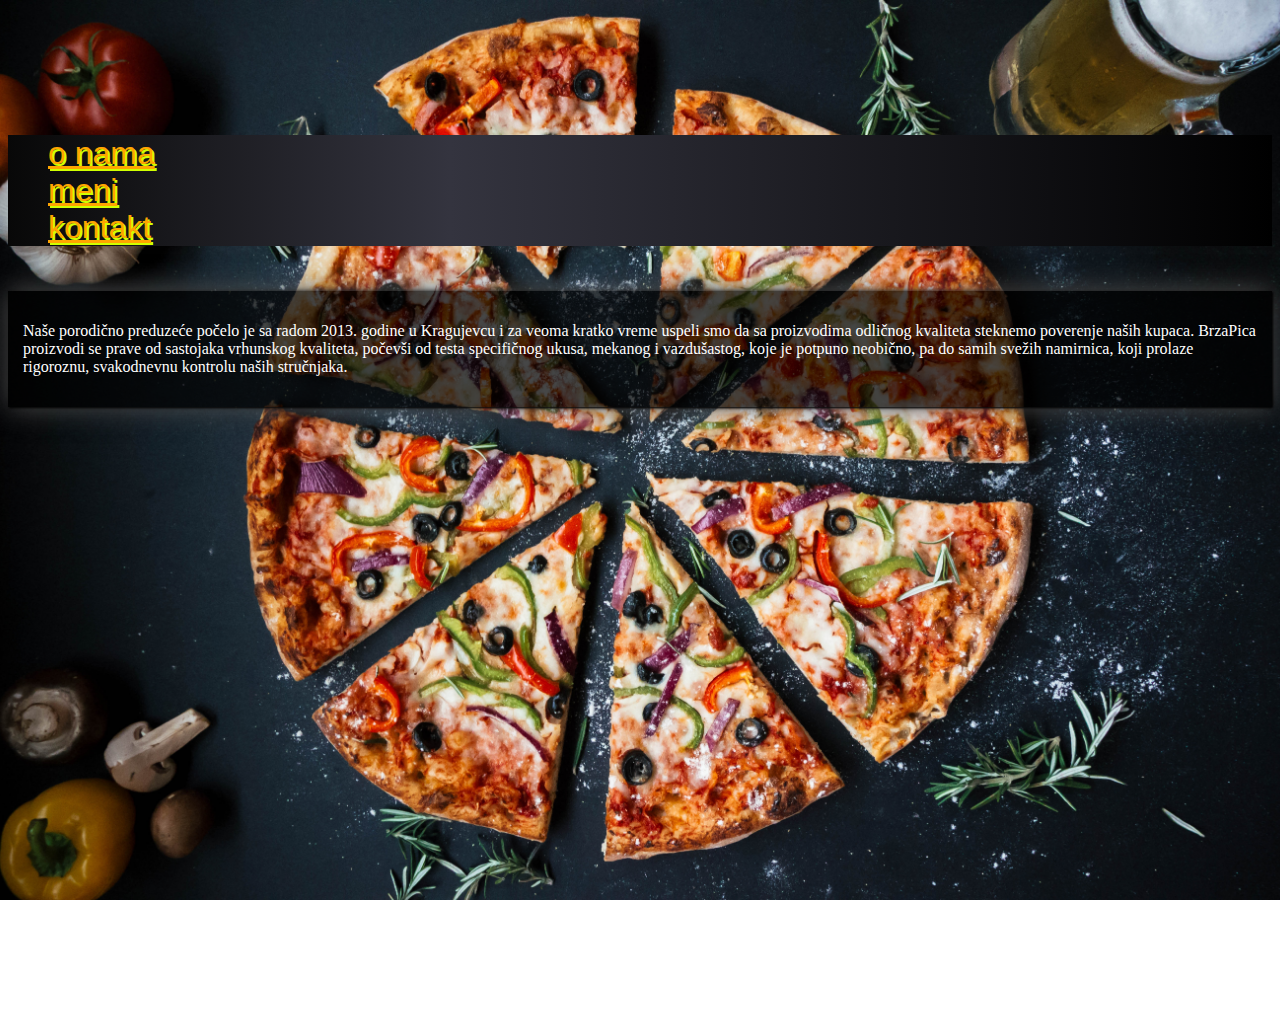
<file: domaci/hw-2/index.html>
<!doctype html>
<html lang="en">
  <head>
    <!-- Required meta tags -->
    <meta charset="utf-8">
    <meta name="viewport" content="width=device-width, initial-scale=1, shrink-to-fit=no">
    <title>BrzaPica</title>
    <!-- Bootstrap CSS -->
    <link rel="stylesheet" href="https://cdn.jsdelivr.net/npm/bootstrap@4.5.3/dist/css/bootstrap.min.css" integrity="sha384-TX8t27EcRE3e/ihU7zmQxVncDAy5uIKz4rEkgIXeMed4M0jlfIDPvg6uqKI2xXr2" crossorigin="anonymous">
    <link rel="stylesheet" href="style.css"  > 

  </head>
  <body>

    <ul  class="navbar fixed-top navbar-light bg-light">
      <li class="nav-item">
        <a class="nav-link" href="./index.html">o nama</a>
      </li>
      <li class="nav-item">
        <a class="nav-link" href="./meni.html">meni</a>
      </li>
      <li class="nav-item">
        <a class="nav-link" href="./kontakt.html">kontakt</a>
      </li>
    </ul>
    <!-- Optional JavaScript; choose one of the two! -->

    <!-- Option 1: jQuery and Bootstrap Bundle (includes Popper) -->
    <script src="https://code.jquery.com/jquery-3.5.1.slim.min.js" integrity="sha384-DfXdz2htPH0lsSSs5nCTpuj/zy4C+OGpamoFVy38MVBnE+IbbVYUew+OrCXaRkfj" crossorigin="anonymous"></script>
    <script src="https://cdn.jsdelivr.net/npm/bootstrap@4.5.3/dist/js/bootstrap.bundle.min.js" integrity="sha384-ho+j7jyWK8fNQe+A12Hb8AhRq26LrZ/JpcUGGOn+Y7RsweNrtN/tE3MoK7ZeZDyx" crossorigin="anonymous"></script>

    <!-- Option 2: jQuery, Popper.js, and Bootstrap JS
    <script src="https://code.jquery.com/jquery-3.5.1.slim.min.js" integrity="sha384-DfXdz2htPH0lsSSs5nCTpuj/zy4C+OGpamoFVy38MVBnE+IbbVYUew+OrCXaRkfj" crossorigin="anonymous"></script>
    <script src="https://cdn.jsdelivr.net/npm/popper.js@1.16.1/dist/umd/popper.min.js" integrity="sha384-9/reFTGAW83EW2RDu2S0VKaIzap3H66lZH81PoYlFhbGU+6BZp6G7niu735Sk7lN" crossorigin="anonymous"></script>
    <script src="https://cdn.jsdelivr.net/npm/bootstrap@4.5.3/dist/js/bootstrap.min.js" integrity="sha384-w1Q4orYjBQndcko6MimVbzY0tgp4pWB4lZ7lr30WKz0vr/aWKhXdBNmNb5D92v7s" crossorigin="anonymous"></script>
    -->

    <div class="container" > <p> Naše porodično preduzeće počelo je sa radom 2013. godine u Kragujevcu i za veoma kratko vreme uspeli smo da sa proizvodima odličnog kvaliteta steknemo poverenje naših kupaca.
      BrzaPica proizvodi se prave od sastojaka vrhunskog kvaliteta, počevši od testa specifičnog ukusa, mekanog i vazdušastog, koje je potpuno neobično, pa do samih svežih namirnica, koji prolaze rigoroznu, svakodnevnu kontrolu naših stručnjaka. </p> </div> 
  </body>
</html>
</file>
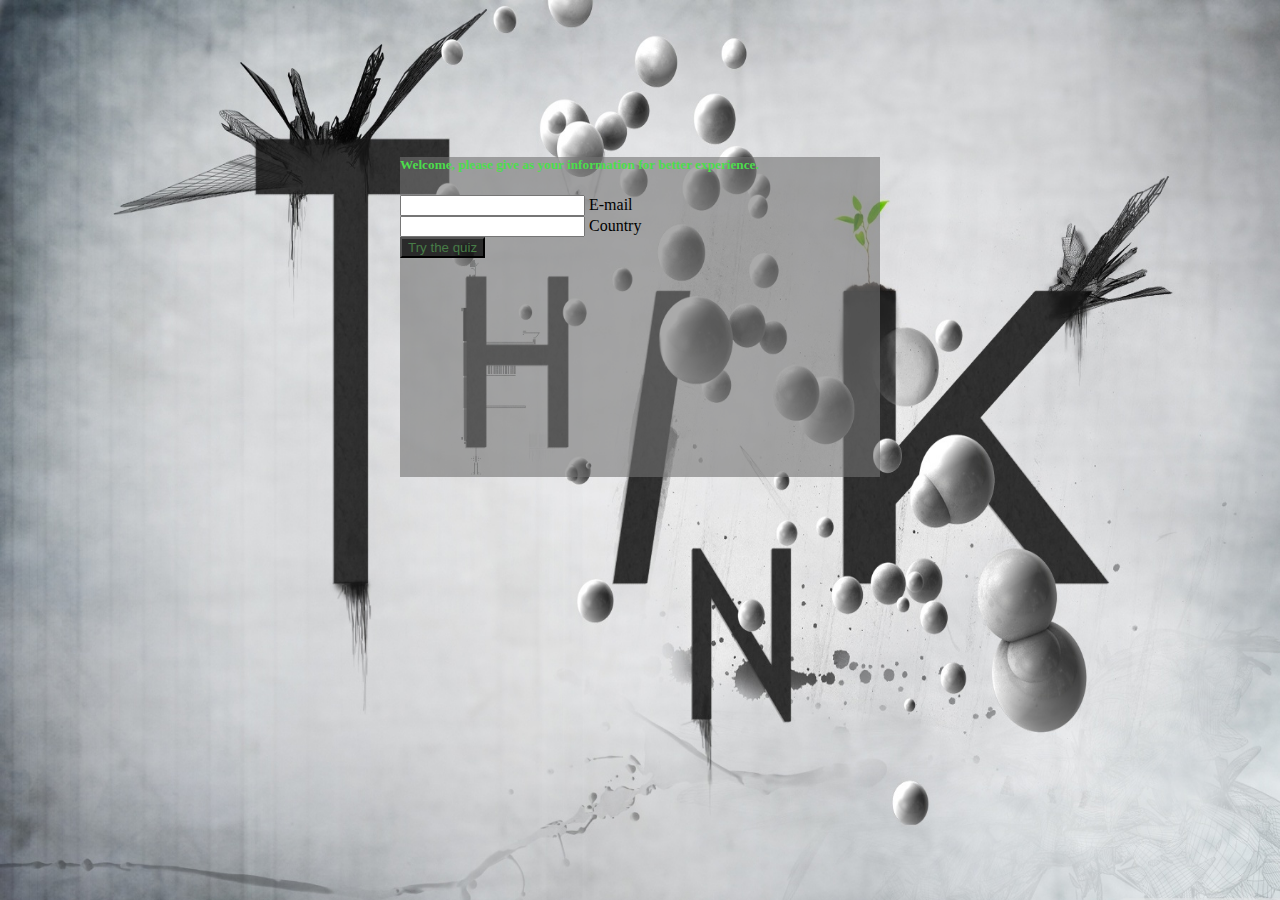
<file: domaci/hw-3/index.html>
<!DOCTYPE html>

<link
  href="https://cdn.jsdelivr.net/npm/bootstrap@5.0.0-beta1/dist/css/bootstrap.min.css"
  rel="stylesheet"
  integrity="sha384-giJF6kkoqNQ00vy+HMDP7azOuL0xtbfIcaT9wjKHr8RbDVddVHyTfAAsrekwKmP1"
  crossorigin="anonymous"
/>
<link href="index.css" rel="stylesheet" />
<html>
  <body>
    <div class="form-design">
      <div class="card">
        <h5 class="card-header info-color white-text text-center py-4">
          <strong style="color: rgb(76, 221, 76)"
            >Welcome, please give as your information for better
            experience.</strong
          >
        </h5>

        <div class="card-body px-lg-5 pt-3">
          <form
            class="text-center"
            style="color: #000000"
            action="./main/main.html"
          >
            <div class="md-form">
              <input
                type="email"
                id="materialLoginFormEmail"
                class="form-control"
              />
              <label for="materialLoginFormEmail">E-mail</label>
            </div>

            <div class="md-form">
              <input type="text" class="form-control" />
              <label for="materialLoginFormPassword">Country</label>
            </div>

            <div class="d-flex justify-content-around"></div>

            <button
              class="btn btn-outline-info btn-rounded btn-block my-4 waves-effect z-depth-0"
              type="submit"
            >
              Try the quiz
            </button>
          </form>
        </div>
      </div>
    </div>
  </body>
</html>
</file>
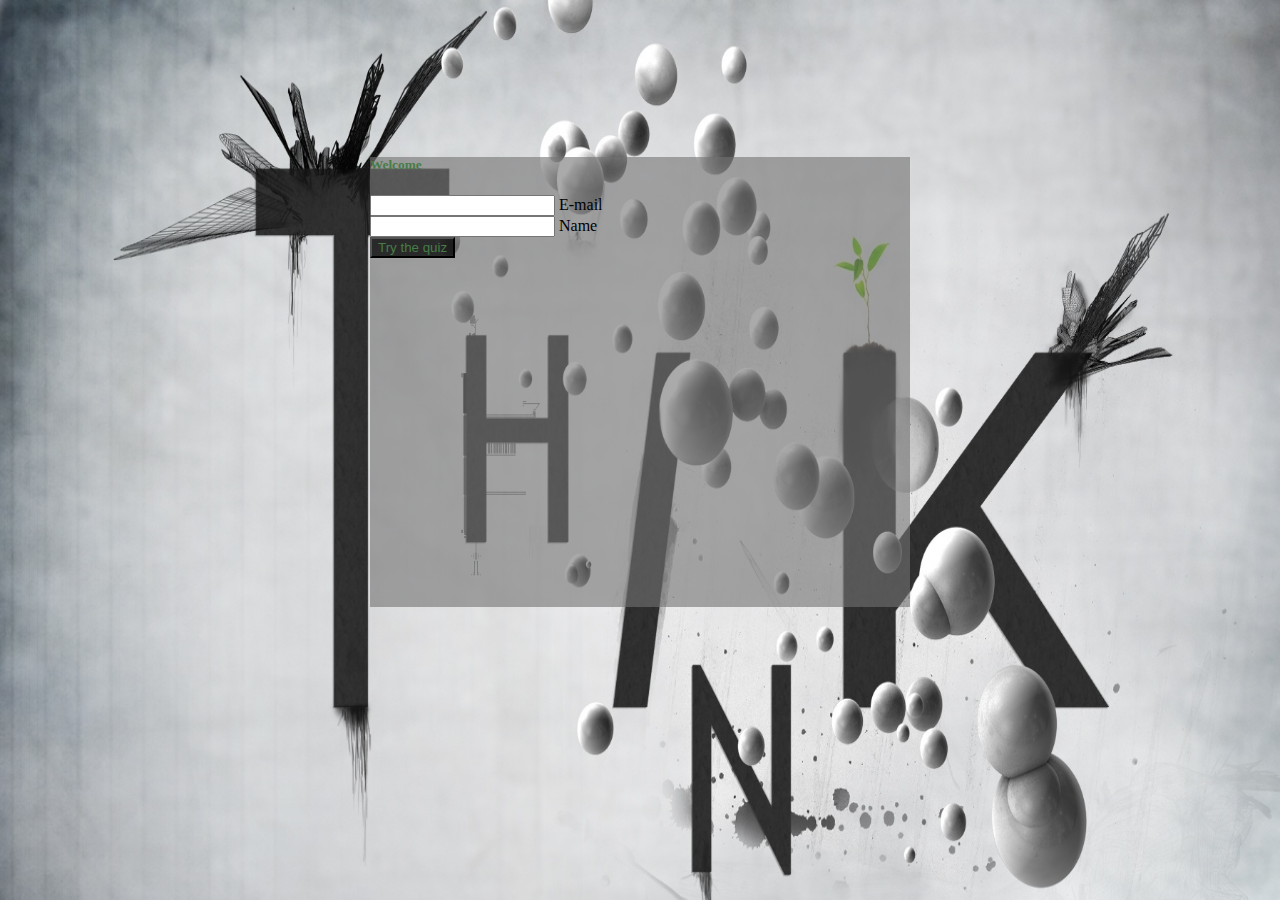
<file: domaci/hw-3/players_data/index.html>
<!DOCTYPE html>

<link
  href="https://cdn.jsdelivr.net/npm/bootstrap@5.0.0-beta1/dist/css/bootstrap.min.css"
  rel="stylesheet"
  integrity="sha384-giJF6kkoqNQ00vy+HMDP7azOuL0xtbfIcaT9wjKHr8RbDVddVHyTfAAsrekwKmP1"
  crossorigin="anonymous"
/>
<link href="index.css" rel="stylesheet" />
<html>
  <body>
    <div class="form-design">
      <!-- Material form login -->
      <div class="card">
        <h5 class="card-header info-color white-text text-center py-4">
          <strong style="color: rgb(71, 124, 71)">Welcome</strong>
        </h5>

        <!--Card content-->
        <div class="card-body px-lg-5 pt-3">
          <!-- Form -->
          <form class="text-center" style="color: #000000" action="#!">
            <!-- Email -->
            <div class="md-form">
              <input
                type="email"
                id="materialLoginFormEmail"
                class="form-control"
              />
              <label for="materialLoginFormEmail">E-mail</label>
            </div>

            <!-- Password -->
            <div class="md-form">
              <input
                type="text"
                id="materialLoginFormPassword"
                class="form-control"
              />
              <label for="materialLoginFormPassword">Name</label>
            </div>

            <div class="d-flex justify-content-around"></div>

            <!-- Sign in button -->
            <button
              class="btn btn-outline-info btn-rounded btn-block my-4 waves-effect z-depth-0"
              type="submit"
            >
              Try the quiz
            </button>
          </form>
          <!-- Form -->
        </div>
      </div>
      <!-- Material form login -->
    </div>
  </body>
</html>
</file>
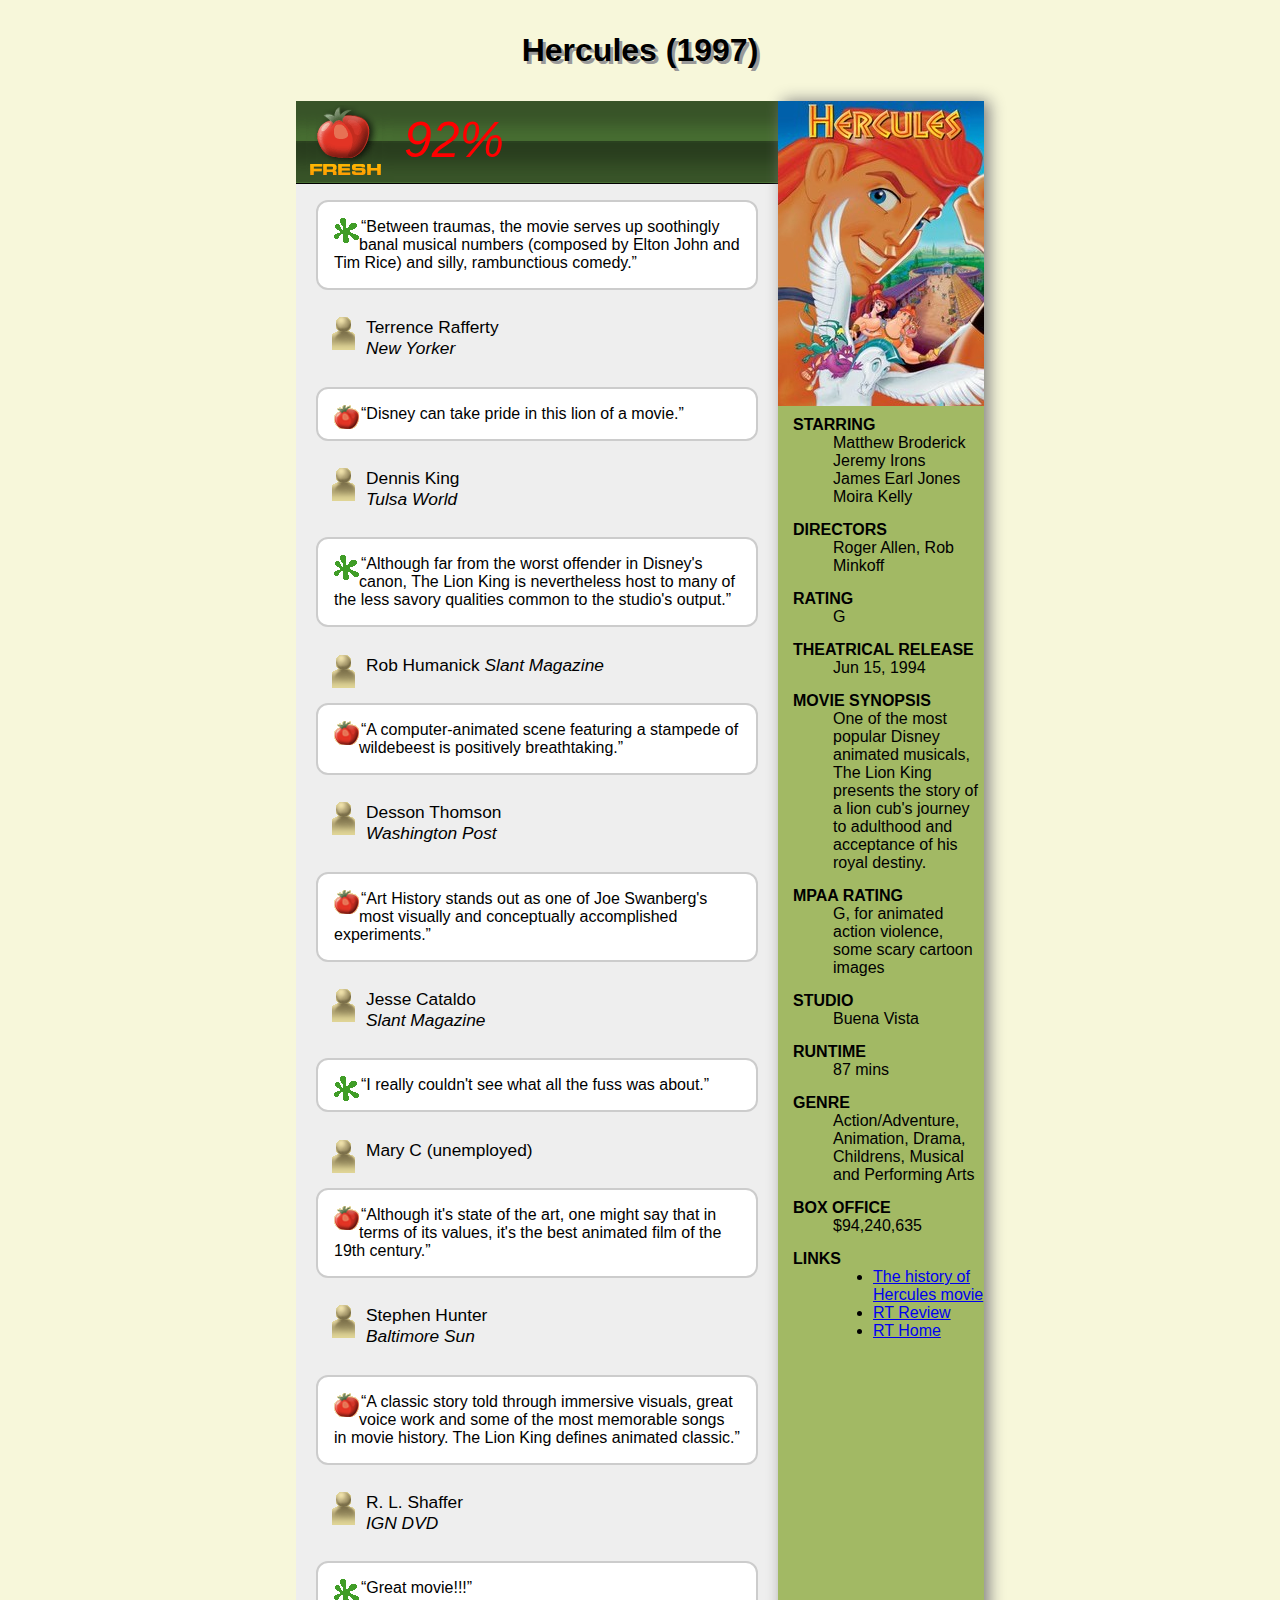
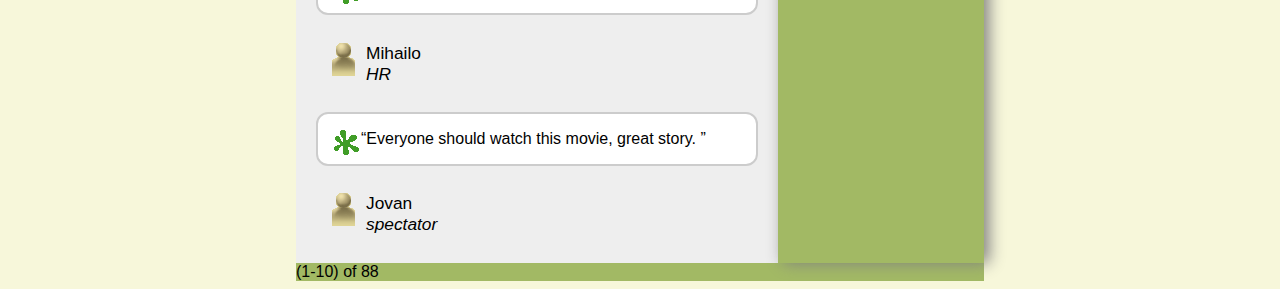
<file: domaci1/movie_index.html>
<!DOCTYPE html>
<html>
  
<!--
	Domaci 1 (PIA 2020)
	-->
<head>
  <title>PIA HW - Movie review</title>
  <meta name="Mihailo Maksimovic" content="movie-RT" />
  <meta charset="utf-8" />
  <meta name="description" content="HTML/CSS homework assignment." />
  <meta name="keywords" content="pia, web programming, html, css" />
  <link rel="stylesheet" href="movie.css">

</head>

<header> 
  <p>Hercules (1997) </p>
</header>

<body>
<div class="container">
  <div class="levaStrana">
  <!-- <h1>The Lion King (1994)</h1> -->
<div class="procenat">
  <img src="images/freshbig.png" alt="Rotten" />
  <span class="procenatBroj">92%</span>
</div>
  <p class="quotebubble">
    <img  src="images/rotten.gif" alt="Rotten" />
    <q>Between traumas, the movie serves up soothingly banal musical numbers
      (composed by Elton John and Tim Rice) and silly, rambunctious comedy.</q>
  </p>
  <p class="people">
    <img class="imgPeople" src="images/critic.gif" alt="Critic" />
    Terrence Rafferty <br />
    <span class="publication">New Yorker</span>
  </p>

  <p class="quotebubble">
    <img src="images/fresh.gif" alt="Fresh" />
    <q>Disney can take pride in this lion of a movie.</q>
  </p>
  <p class="people">
    <img class="imgPeople" src="images/critic.gif" alt="Critic" />
    Dennis King <br />
    <span class="publication">Tulsa World</span>
  </p>

  <p class="quotebubble">
    <img src="images/rotten.gif" alt="Rotten" />
    <q>Although far from the worst offender in Disney's canon, The Lion King
      is nevertheless host to many of the less savory qualities common to the
      studio's output.</q>
  </p>
  <p class="people">
    <img class="imgPeople" src="images/critic.gif" alt="Critic" />
    Rob Humanick
    <span class="publication">Slant Magazine</span>
  </p>

  <p class="quotebubble">
    <img src="images/fresh.gif" alt="Fresh" />
    <q>A computer-animated scene featuring a stampede of wildebeest is
      positively breathtaking.</q>
  </p>
  <p class="people">
    <img class="imgPeople" src="images/critic.gif" alt="Critic" />
    Desson Thomson <br />
    <span class="publication">Washington Post</span>
  </p>

  <p class="quotebubble">
    <img src="images/fresh.gif" alt="Fresh" />
    <q>Art History stands out as one of Joe Swanberg's most visually and
      conceptually accomplished experiments.</q>
  </p>
  <p class="people">
    <img class="imgPeople" src="images/critic.gif" alt="Critic" />
    Jesse Cataldo <br />
    <span class="publication">Slant Magazine</span>
  </p>

  <p class="quotebubble">
    <img src="images/rotten.gif" alt="Rotten" />
    <q>I really couldn't see what all the fuss was about.</q>
  </p>
  <p class="people">
    <img class="imgPeople" src="images/critic.gif" alt="Critic" />
    Mary C (unemployed)<br />
  </p>

  <p class="quotebubble">
    <img src="images/fresh.gif" alt="Fresh" />
    <q>Although it's state of the art, one might say that in terms of its
      values, it's the best animated film of the 19th century.</q>
  </p>
  <p class="people">
    <img class="imgPeople" src="images/critic.gif" alt="Critic" />
    Stephen Hunter <br />
    <span class="publication">Baltimore Sun</span>
  </p>

  <p class="quotebubble">
    <img src="images/fresh.gif" alt="Fresh" />
    <q>A classic story told through immersive visuals, great voice work and
      some of the most memorable songs in movie history. The Lion King defines
      animated classic.</q>
  </p>

  <p class="people">
    <img class="imgPeople" src="images/critic.gif" alt="Critic" />
    R. L. Shaffer <br />
    <span class="publication">IGN DVD</span>
  </p>

  <p class="quotebubble">
    <img src="images/rotten.gif" alt="Rotten" />
    <q>Great movie!!!</q>
  </p>
  <p class="people">
    <img class="imgPeople" src="images/critic.gif" alt="Critic" />
    Mihailo <br />
    <span class="publication">HR</span>
  </p>

  <p class="quotebubble">
    <img src="images/rotten.gif" alt="Rotten" />
    <q>Everyone should watch this movie, great story. </q>
  </p>
  <p class="people">
    <img class="imgPeople" src="images/critic.gif" alt="Critic" />
    Jovan <br />
    <span class="publication">spectator</span>
  </p>

  <!-- sekcija sa informacijama: desna kolona. -->
  <!-- <img src="images/cover.png" alt="general overview" /> -->
</div>
<div class="desnaStrana">
  <img style="margin-bottom: 10px;" src="images/hercules.jpg" >
  <div  style="padding: 0.5em;"></div>
  <dl style="margin-left: 15px ;  font-size: 12pt; font-family: Arial, Helvetica, sans-serif;">
    <dt>STARRING</dt>
    <dd>
      Matthew Broderick <br />
      Jeremy Irons <br />
      James Earl Jones <br />
      Moira Kelly
    </dd>

    <dt>DIRECTORS</dt>
    <dd>Roger Allen, Rob Minkoff</dd>

    <dt>RATING</dt>
    <dd>G</dd>

    <dt>THEATRICAL RELEASE</dt>
    <dd>Jun 15, 1994</dd>

    <dt>MOVIE SYNOPSIS</dt>
    <dd>
      One of the most popular Disney animated musicals, The Lion King presents
      the story of a lion cub's journey to adulthood and acceptance of his
      royal destiny.
    </dd>

    <dt>MPAA RATING</dt>
    <dd>G, for animated action violence, some scary cartoon images</dd>

    <dt>STUDIO</dt>
    <dd>Buena Vista</dd>

    <dt>RUNTIME</dt>
    <dd>87 mins</dd>

    <dt>GENRE</dt>
    <dd>
      Action/Adventure, Animation, Drama, Childrens, Musical and Performing
      Arts
    </dd>

    <dt>BOX OFFICE</dt>
    <dd>$94,240,635</dd>

    <dt>LINKS</dt>
    <dd>
      <ul>
        <li>
          <a href="https://en.wikipedia.org/wiki/Hercules_(1997_film)">The history of Hercules movie</a>
        </li>
        <li>
          <a href="https://www.rottentomatoes.com/m/hercules">RT Review</a>
        </li>
        <li><a href="http://www.rottentomatoes.com/">RT Home</a></li>
      </ul>
    </dd>
  </dl>
</div>
</div>
</div>


  <!-- <div id="w3c">
    <a href="images/validate-html.php"><img src="images/w3c-html.png" alt="Valid HTML5" /></a><br />
    <a href="images/validate-css.php"><img src="images/w3c-css.png" alt="Valid CSS" /></a>
  </div> -->
</body>
<footer>(1-10) of 88</footer>
</html>
</file>
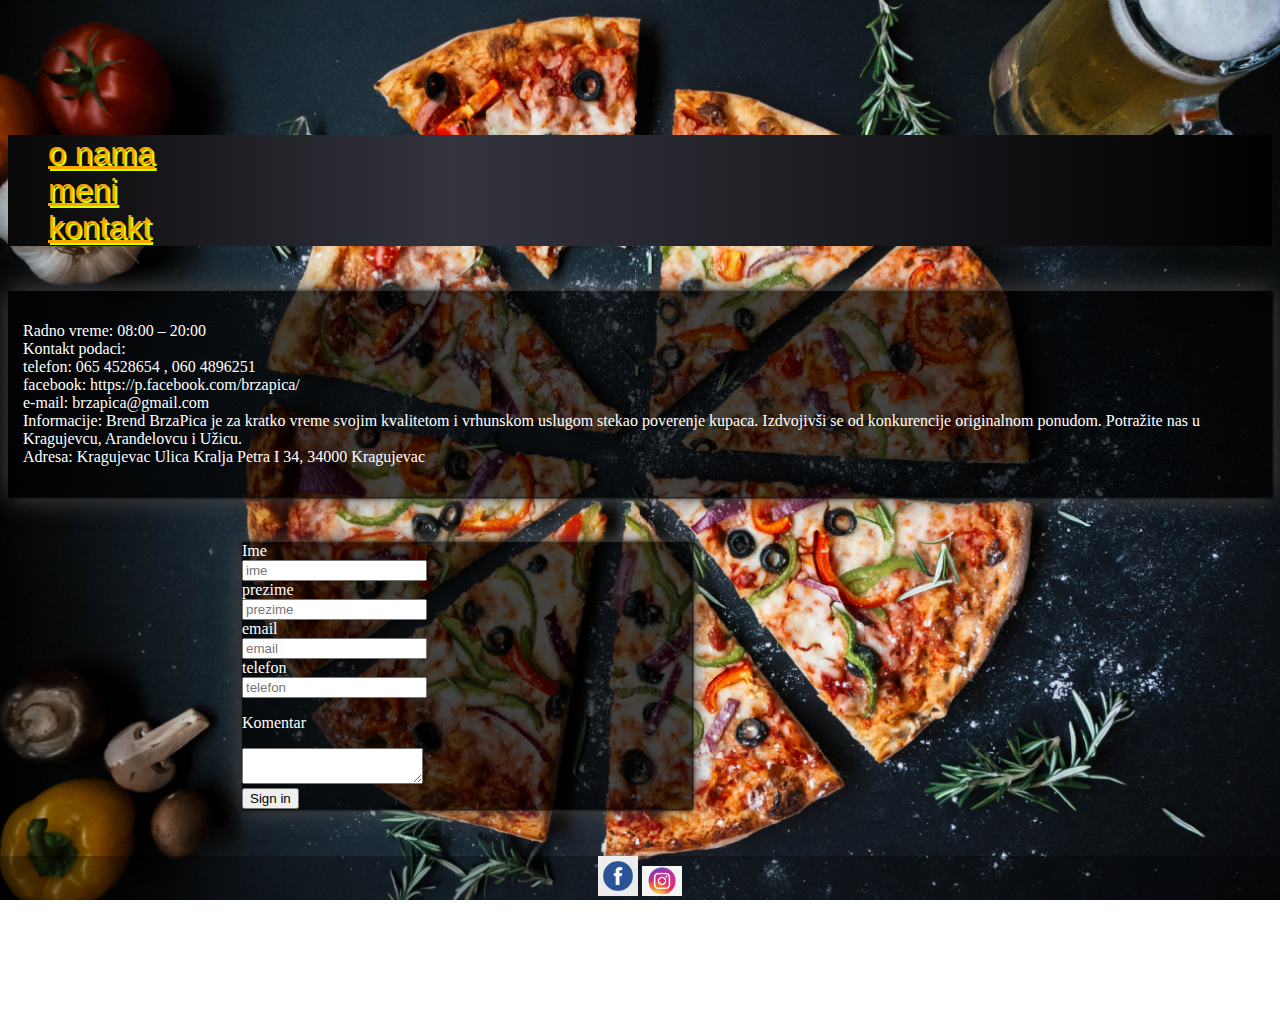
<file: domaci/hw-2/kontakt.html>
<!doctype html>
<html lang="en">
  <head>
    <!-- Required meta tags -->
    <meta charset="utf-8">
    <meta name="viewport" content="width=device-width, initial-scale=1, shrink-to-fit=no">
    <title>Pizza shop</title>
    <!-- Bootstrap CSS -->
    <link rel="stylesheet" href="https://cdn.jsdelivr.net/npm/bootstrap@4.5.3/dist/css/bootstrap.min.css" integrity="sha384-TX8t27EcRE3e/ihU7zmQxVncDAy5uIKz4rEkgIXeMed4M0jlfIDPvg6uqKI2xXr2" crossorigin="anonymous">
    <link rel="stylesheet" href="style.css"  > 

  </head>
  <body>

    <ul  class="navbar fixed-top navbar-light bg-light">
        <li class="nav-item">
          <a class="nav-link" href="./index.html">o nama</a>
        </li>
        <li class="nav-item">
          <a class="nav-link" href="./meni.html">meni</a>
        </li>
        <li class="nav-item">
          <a class="nav-link" href="./kontakt.html">kontakt</a>
        </li>
      </ul>
    <!-- Optional JavaScript; choose one of the two! -->

    <!-- Option 1: jQuery and Bootstrap Bundle (includes Popper) -->
    <script src="https://code.jquery.com/jquery-3.5.1.slim.min.js" integrity="sha384-DfXdz2htPH0lsSSs5nCTpuj/zy4C+OGpamoFVy38MVBnE+IbbVYUew+OrCXaRkfj" crossorigin="anonymous"></script>
    <script src="https://cdn.jsdelivr.net/npm/bootstrap@4.5.3/dist/js/bootstrap.bundle.min.js" integrity="sha384-ho+j7jyWK8fNQe+A12Hb8AhRq26LrZ/JpcUGGOn+Y7RsweNrtN/tE3MoK7ZeZDyx" crossorigin="anonymous"></script>

    <!-- Option 2: jQuery, Popper.js, and Bootstrap JS
    <script src="https://code.jquery.com/jquery-3.5.1.slim.min.js" integrity="sha384-DfXdz2htPH0lsSSs5nCTpuj/zy4C+OGpamoFVy38MVBnE+IbbVYUew+OrCXaRkfj" crossorigin="anonymous"></script>
    <script src="https://cdn.jsdelivr.net/npm/popper.js@1.16.1/dist/umd/popper.min.js" integrity="sha384-9/reFTGAW83EW2RDu2S0VKaIzap3H66lZH81PoYlFhbGU+6BZp6G7niu735Sk7lN" crossorigin="anonymous"></script>
    <script src="https://cdn.jsdelivr.net/npm/bootstrap@4.5.3/dist/js/bootstrap.min.js" integrity="sha384-w1Q4orYjBQndcko6MimVbzY0tgp4pWB4lZ7lr30WKz0vr/aWKhXdBNmNb5D92v7s" crossorigin="anonymous"></script>
    -->

    <div class="container"> 
      
      <p> Radno vreme:        08:00 – 20:00 <br />

        
        Kontakt podaci:<br />
        telefon: 065 4528654 , 060 4896251<br />
        facebook:  https://p.facebook.com/brzapica/<br />
        e-mail: brzapica@gmail.com<br />
        
        Informacije:
        Brend BrzaPica je za kratko vreme svojim kvalitetom i vrhunskom uslugom stekao poverenje kupaca.
Izdvojivši se od konkurencije originalnom ponudom.
Potražite nas u Kragujevcu, Aranđelovcu i Užicu.
        <br />
        Adresa: 
        Kragujevac Ulica Kralja Petra I 34, 34000 Kragujevac <br /></p>  </div>

        <br />
        <br />
        <div class="forma-kontakti" >
        <form>
          <div class="form-group row">
            <label for="inputEmail3" class="col-sm-2 col-form-label">Ime</label>
            <div class="col-sm-10">
              <input class="form-control"  placeholder="ime">
            </div>
          </div>
          <div class="form-group row">
            <label for="inputEmail3" class="col-sm-2 col-form-label">prezime</label>
            <div class="col-sm-10">
              <input  class="form-control" placeholder="prezime">
            </div>
          </div>
          <div class="form-group row">
            <label for="inputEmail3" class="col-sm-2 col-form-label">email</label>
            <div class="col-sm-10">
              <input type="email" class="form-control" id="inputEmail3" placeholder="email">
            </div>
          </div>
          <div class="form-group row">
            <label for="inputEmail3" class="col-sm-2 col-form-label">telefon</label>
            <div class="col-sm-10">
              <input  class="form-control" placeholder="telefon">
            </div>
          </div>

         <p>Komentar</p>
          <textarea> </textarea>
          <div class="form-group row">
            <div class="col-sm-10">
              <button type="submit" class="btn btn-primary">Sign in</button>
            </div>
          </div>
        </form>
      </div>

  </body>
<br />
<br />

  <footer>
    <a href="https://www.facebook.com/"></a> <img style="width: 40px;"  src="./facebook.jpg" ></a> 
    <a href="https://instagram.com">  <img style="width: 40px;" src="./instagram.jpg"> </a> 
  </footer>
</html>
</file>
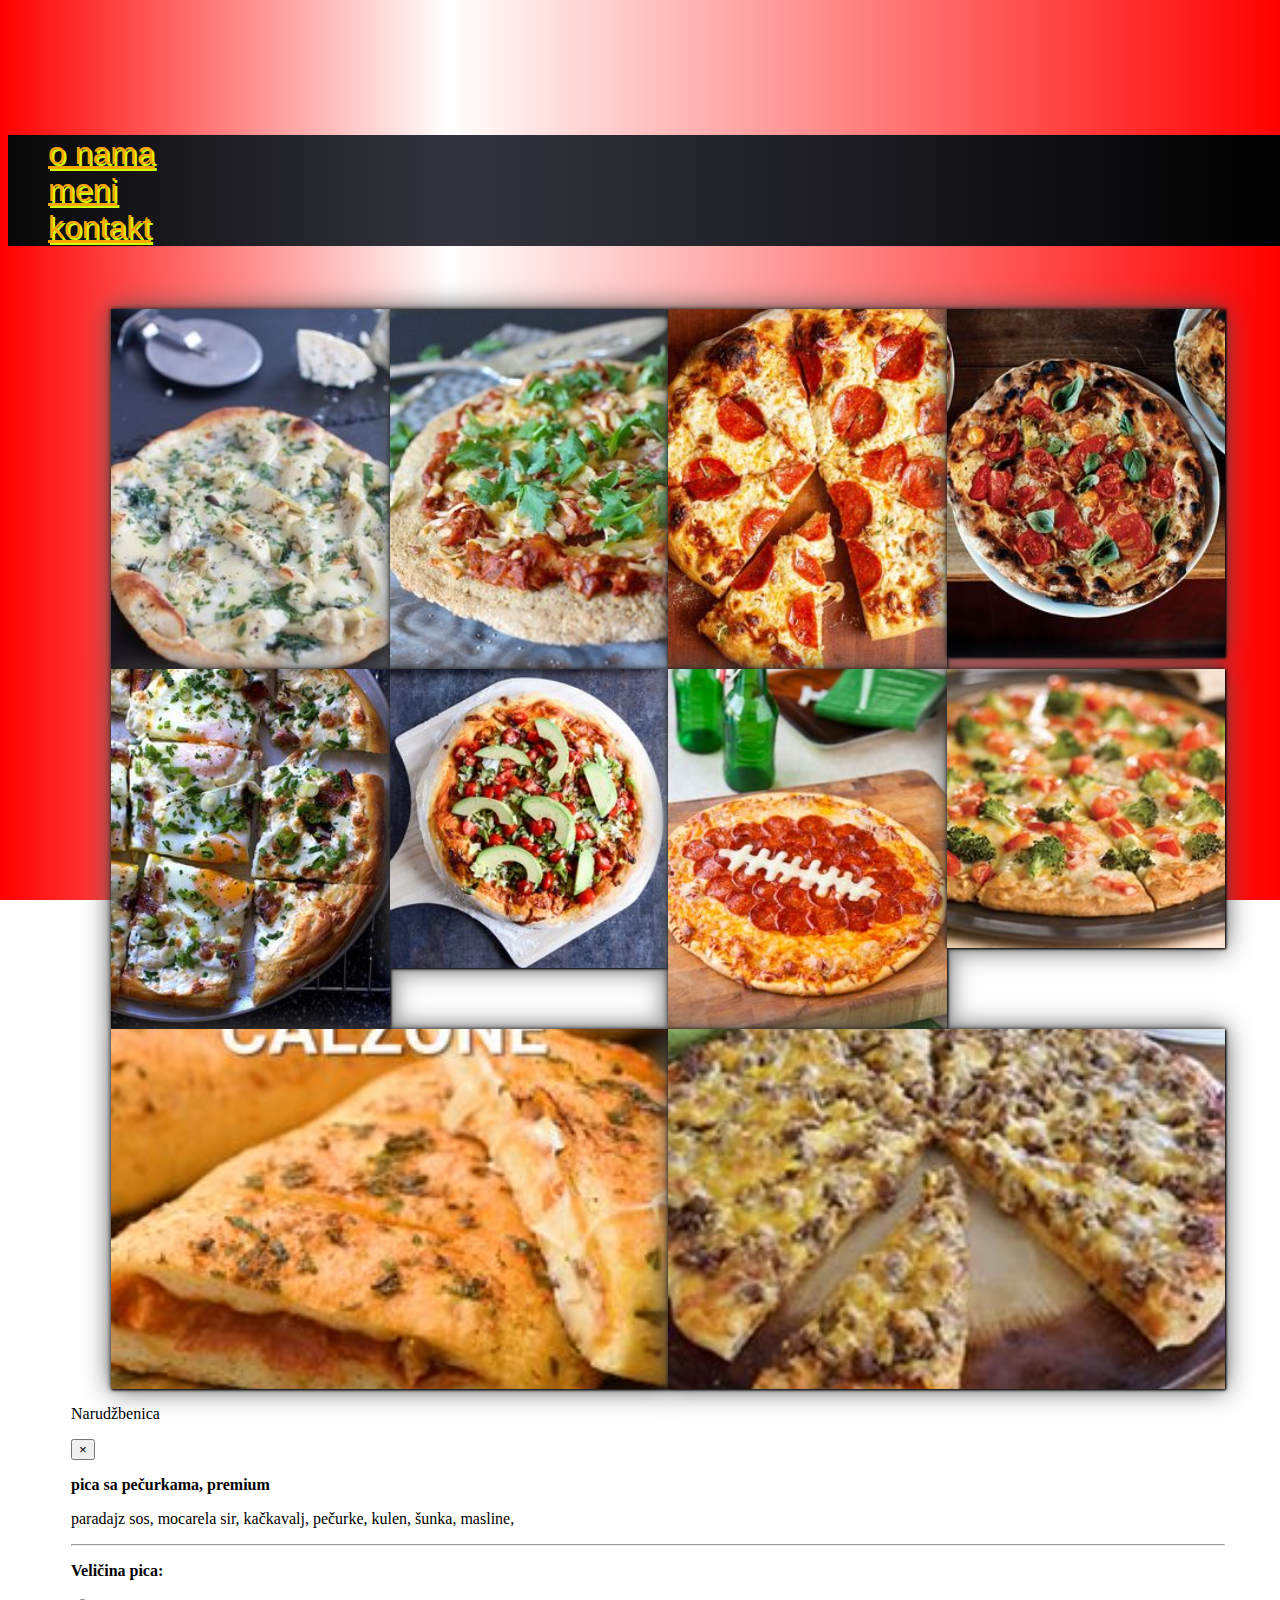
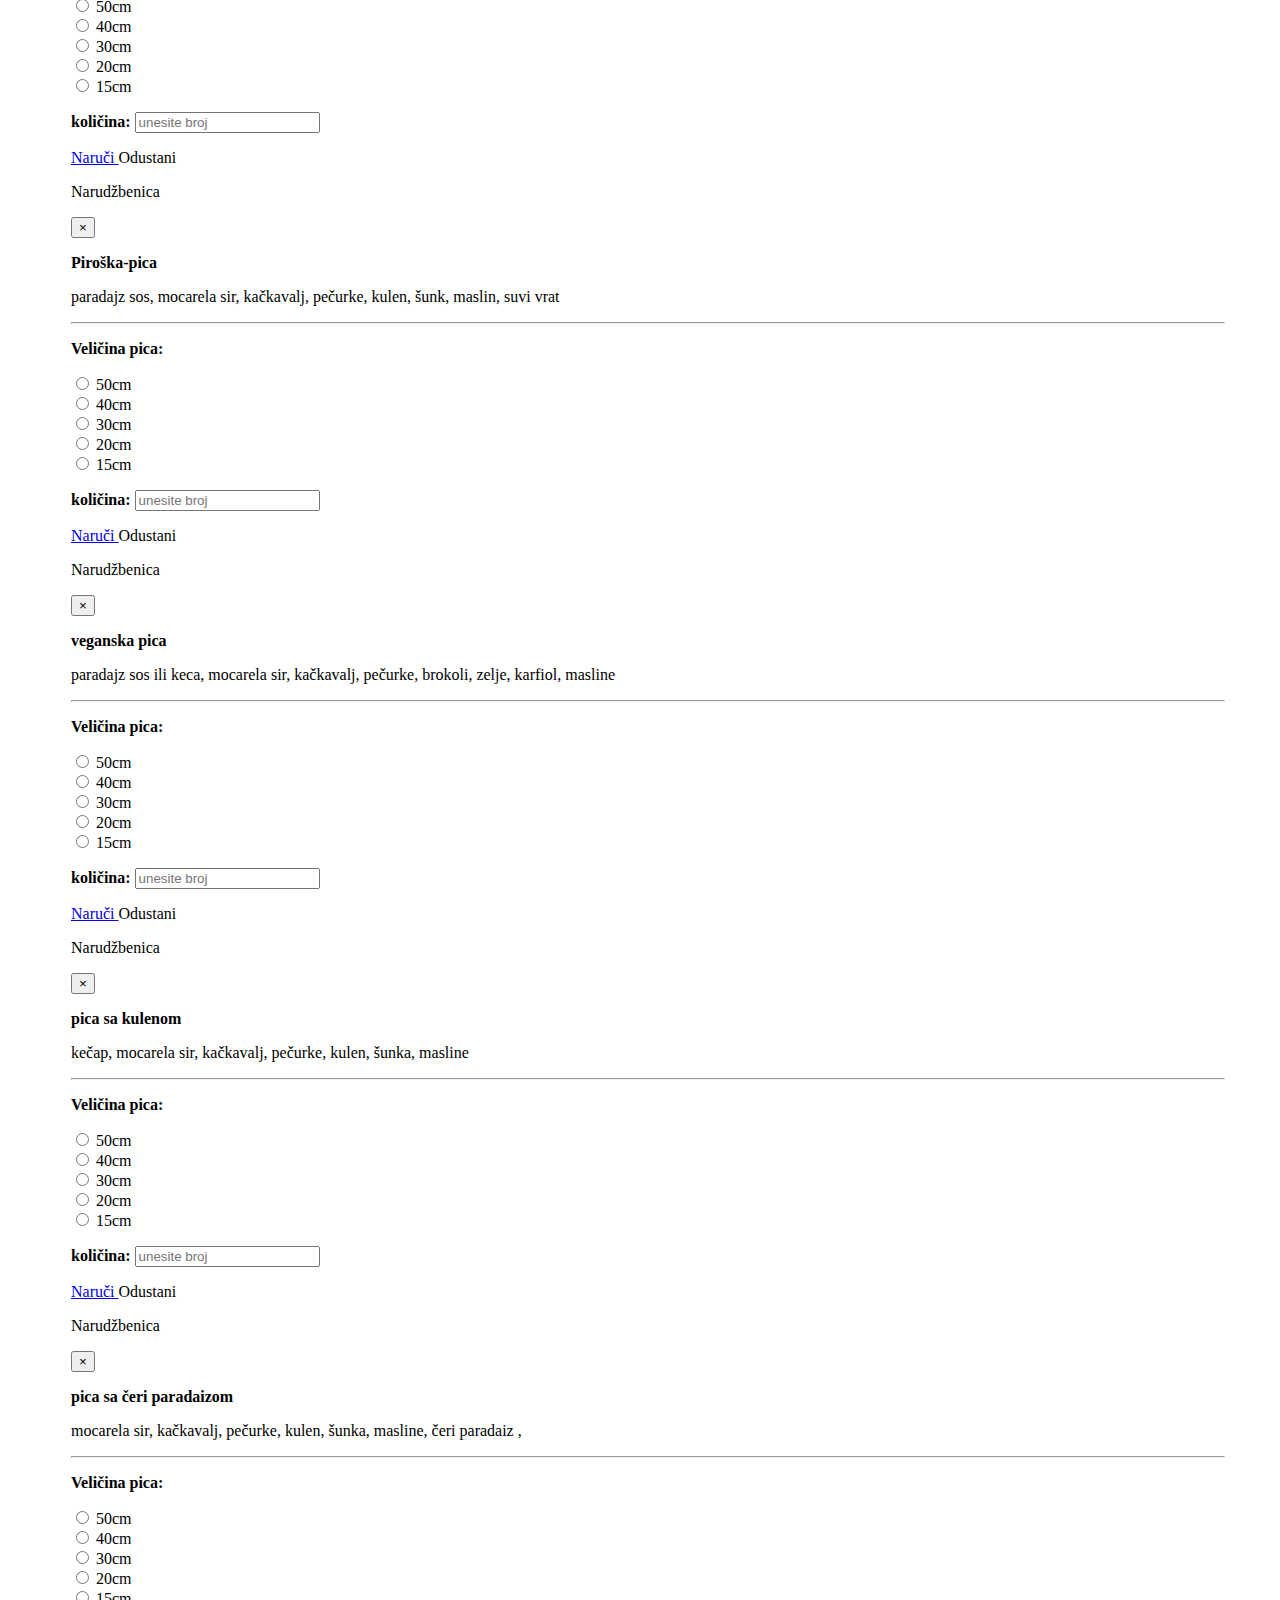
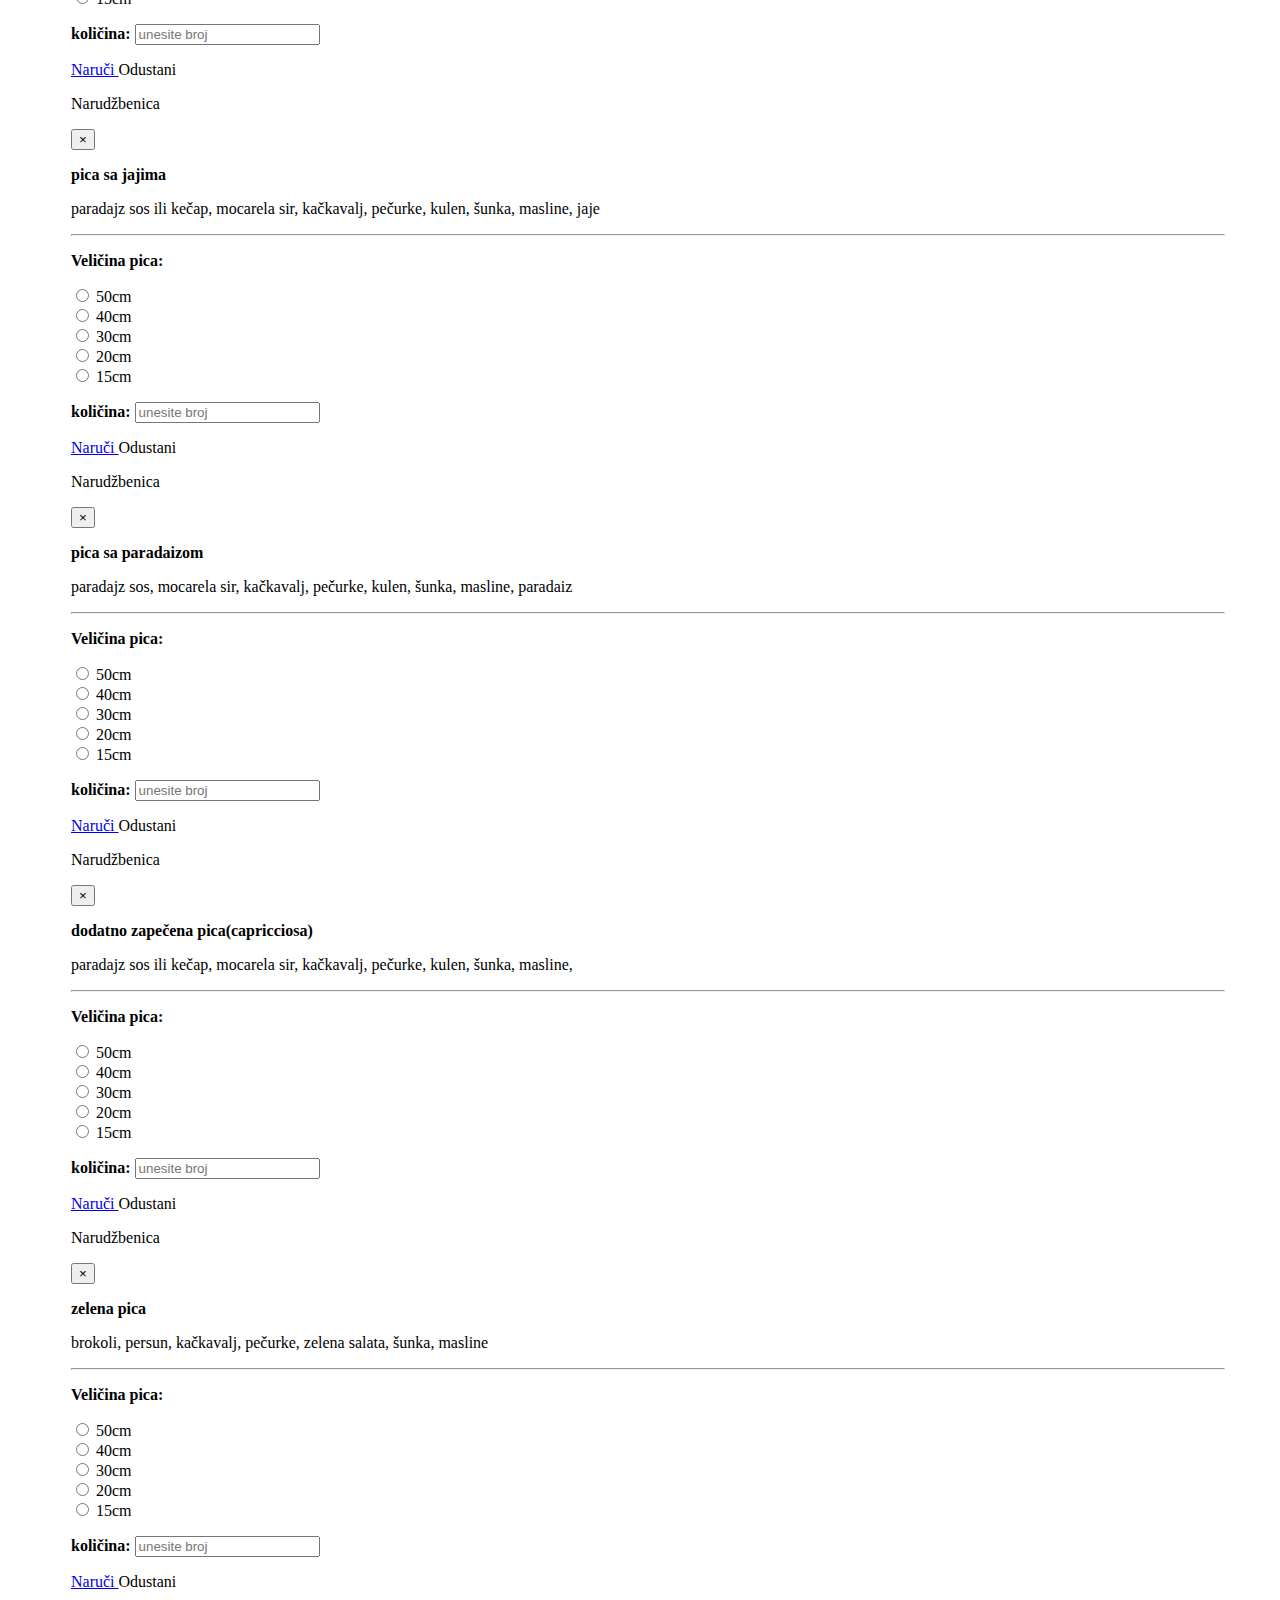
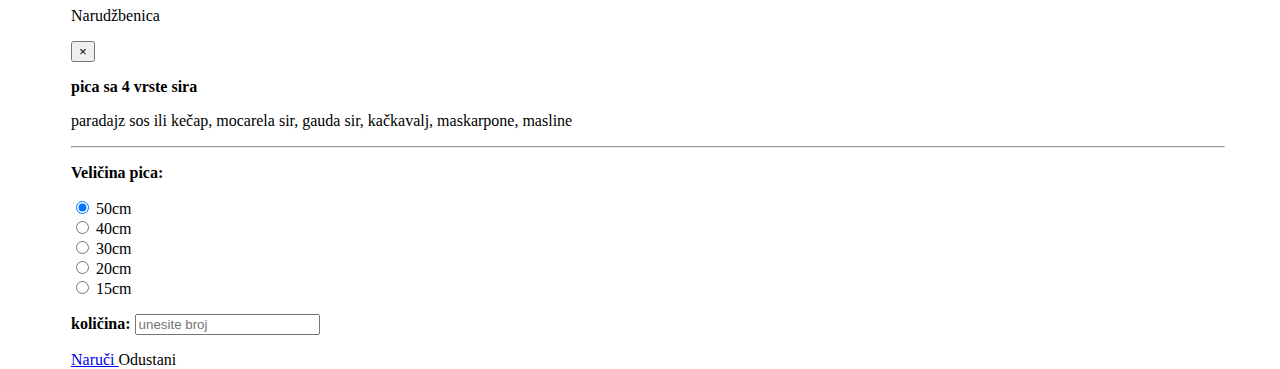
<file: domaci/hw-2/meni.html>
<!doctype html>
<html lang="en">
  <head>
    <!-- Required meta tags -->
    <meta charset="utf-8">
    <meta name="viewport" content="width=device-width, initial-scale=1, shrink-to-fit=no">
    <title>Pizza shop</title>
    <!-- Bootstrap CSS -->
    <link rel="stylesheet" href="https://cdn.jsdelivr.net/npm/bootstrap@4.5.3/dist/css/bootstrap.min.css" integrity="sha384-TX8t27EcRE3e/ihU7zmQxVncDAy5uIKz4rEkgIXeMed4M0jlfIDPvg6uqKI2xXr2" crossorigin="anonymous">
    <link rel="stylesheet" href="style1.css"  > 
  </head>
  <body>


    <ul  class="navbar fixed-top navbar-light bg-light">
        <li class="nav-item">
          <a class="nav-link" href="./index.html">o nama</a>
        </li>
        <li class="nav-item">
          <a class="nav-link" href="./meni.html">meni</a>
        </li>
        <li class="nav-item">
          <a class="nav-link" href="./kontakt.html">kontakt</a>
        </li>
      </ul>
    <!-- Optional JavaScript; choose one of the two! -->

    <!-- Option 1: jQuery and Bootstrap Bundle (includes Popper) -->
    <script src="https://code.jquery.com/jquery-3.5.1.slim.min.js" integrity="sha384-DfXdz2htPH0lsSSs5nCTpuj/zy4C+OGpamoFVy38MVBnE+IbbVYUew+OrCXaRkfj" crossorigin="anonymous"></script>
    <script src="https://cdn.jsdelivr.net/npm/bootstrap@4.5.3/dist/js/bootstrap.bundle.min.js" integrity="sha384-ho+j7jyWK8fNQe+A12Hb8AhRq26LrZ/JpcUGGOn+Y7RsweNrtN/tE3MoK7ZeZDyx" crossorigin="anonymous"></script>

    <!-- Option 2: jQuery, Popper.js, and Bootstrap JS
    <script src="https://code.jquery.com/jquery-3.5.1.slim.min.js" integrity="sha384-DfXdz2htPH0lsSSs5nCTpuj/zy4C+OGpamoFVy38MVBnE+IbbVYUew+OrCXaRkfj" crossorigin="anonymous"></script>
    <script src="https://cdn.jsdelivr.net/npm/popper.js@1.16.1/dist/umd/popper.min.js" integrity="sha384-9/reFTGAW83EW2RDu2S0VKaIzap3H66lZH81PoYlFhbGU+6BZp6G7niu735Sk7lN" crossorigin="anonymous"></script>
    <script src="https://cdn.jsdelivr.net/npm/bootstrap@4.5.3/dist/js/bootstrap.min.js" integrity="sha384-w1Q4orYjBQndcko6MimVbzY0tgp4pWB4lZ7lr30WKz0vr/aWKhXdBNmNb5D92v7s" crossorigin="anonymous"></script>
    -->

    <div class="galerija"> 
      <ul  class="ul_galerija">
        <li class="li_galerija">
          <img data-toggle="modal" data-target="#modalPoll-10"  src="./4 vrste sira.jpg" >   
        </li>
        <li class="li_galerija">
          <img data-toggle="modal" data-target="#modalPoll-9"  src="./zelena.jpg" >  
        </li>
        <li class="li_galerija">
          <img data-toggle="modal" data-target="#modalPoll-8"  src="./zapecena.jpg" > 
        </li>
        <li class="li_galerija">
          <img data-toggle="modal" data-target="#modalPoll-7"  src="./paradaiz.jpg" >   
        </li>
        <li class="li_galerija">
          <img data-toggle="modal" data-target="#modalPoll-6"  src="./jaje.jpg" >   
        </li>
        <li class="li_galerija">
          <img data-toggle="modal" data-target="#modalPoll-5"  src="./ceri.jpg" >  
        </li>
        <li class="li_galerija">
          <img data-toggle="modal" data-target="#modalPoll-4"  src="./cajna.jpg" >   
        </li>
        <li class="li_galerija">
          <img data-toggle="modal" data-target="#modalPoll-3" src="./veganska.jpg" > 
        </li>
        <li class="li_galerija">
          <img data-toggle="modal" data-target="#modalPoll-2" src="./piroska.jpg" > 
        </li>
        <li class="li_galerija">
          <img data-toggle="modal" data-target="#modalPoll-1" src="./pecurka.jpg" >  
        </li>
      </ul>

      <!-- Modal: modalPoll 1 -->
<div class="modal fade right" id="modalPoll-1" tabindex="-1" role="dialog" aria-labelledby="exampleModalLabel"
aria-hidden="true" data-backdrop="false">
<div class="modal-dialog modal-full-height modal-right modal-notify modal-info" role="document">
  <div class="modal-content">
    <!--Header-->
    <div class="modal-header">
      <p class="heading lead">Narudžbenica
      </p>

      <button type="button" class="close" data-dismiss="modal" aria-label="Close">
        <span aria-hidden="true" class="white-text">×</span>
      </button>
    </div>

    <!--Body-->
    <div class="modal-body">
      <div class="text-center">
        <i class="far fa-file-alt fa-4x mb-3 animated rotateIn"></i>
        <p>
          <strong>pica sa pečurkama, premium</strong>
        </p>
        <p> paradajz sos,
           mocarela sir,
           kačkavalj,
           pečurke,
           kulen,
           šunka,
           masline,
        </p>
      </div>

      <hr>

      <!-- Radio -->
      <p class="text-center">
        <strong>Veličina pica: </strong>
      </p>
      <div class="form-check mb-4">
        <input class="form-check-input" name="group1" type="radio" id="radio-179" value="option1" checked>
        <label class="form-check-label" for="radio-179">50cm</label>
      </div>

      <div class="form-check mb-4">
        <input class="form-check-input" name="group1" type="radio" id="radio-279" value="option2">
        <label class="form-check-label" for="radio-279">40cm</label>
      </div>

      <div class="form-check mb-4">
        <input class="form-check-input" name="group1" type="radio" id="radio-379" value="option3">
        <label class="form-check-label" for="radio-379">30cm</label>
      </div>
      <div class="form-check mb-4">
        <input class="form-check-input" name="group1" type="radio" id="radio-479" value="option4">
        <label class="form-check-label" for="radio-479">20cm</label>
      </div>
      <div class="form-check mb-4">
        <input class="form-check-input" name="group1" type="radio" id="radio-579" value="option5">
        <label class="form-check-label" for="radio-579">15cm</label>
      </div>
      <!-- Radio -->

      <p class="text-center">
        <strong> količina: </strong> <input required type="number" placeholder="unesite broj" /> 
      </p>
      <!--Basic textarea-->

    </div>

    <!--Footer-->
    <div class="modal-footer justify-content-center">
      <a type="button" class="btn btn-primary waves-effect waves-light" href="#" >Naruči
        <i class="fa fa-paper-plane ml-1"></i>
      </a>
      <a type="button" class="btn btn-outline-primary waves-effect" data-dismiss="modal">Odustani</a>
    </div>
  </div>
</div>
</div>




      <!-- Modal: modalPoll 2 -->
      <div class="modal fade right" id="modalPoll-2" tabindex="-1" role="dialog" aria-labelledby="exampleModalLabel"
      aria-hidden="true" data-backdrop="false">
      <div class="modal-dialog modal-full-height modal-right modal-notify modal-info" role="document">
        <div class="modal-content">
          <!--Header-->
          <div class="modal-header">
            <p class="heading lead">Narudžbenica
            </p>
      
            <button type="button" class="close" data-dismiss="modal" aria-label="Close">
              <span aria-hidden="true" class="white-text">×</span>
            </button>
          </div>
      
          <!--Body-->
          <div class="modal-body">
            <div class="text-center">
              <i class="far fa-file-alt fa-4x mb-3 animated rotateIn"></i>
              <p>
                <strong>Piroška-pica</strong>
              </p>
              <p>paradajz sos,
                mocarela sir,
                kačkavalj,
                pečurke,
                kulen,
                šunk,
                maslin,
                suvi vrat
              </p>
            </div>
      
            <hr>
      
            <!-- Radio -->
            <p class="text-center">
              <strong>Veličina pica: </strong>
            </p>
            <div class="form-check mb-4">
              <input class="form-check-input" name="group1" type="radio" id="radio-179" value="option1" checked>
              <label class="form-check-label" for="radio-179">50cm</label>
            </div>
      
            <div class="form-check mb-4">
              <input class="form-check-input" name="group1" type="radio" id="radio-279" value="option2">
              <label class="form-check-label" for="radio-279">40cm</label>
            </div>
      
            <div class="form-check mb-4">
              <input class="form-check-input" name="group1" type="radio" id="radio-379" value="option3">
              <label class="form-check-label" for="radio-379">30cm</label>
            </div>
            <div class="form-check mb-4">
              <input class="form-check-input" name="group1" type="radio" id="radio-479" value="option4">
              <label class="form-check-label" for="radio-479">20cm</label>
            </div>
            <div class="form-check mb-4">
              <input class="form-check-input" name="group1" type="radio" id="radio-579" value="option5">
              <label class="form-check-label" for="radio-579">15cm</label>
            </div>
            <!-- Radio -->
      
            <p class="text-center">
              <strong> količina: </strong> <input required type="number" placeholder="unesite broj" /> 
            </p>
            <!--Basic textarea-->
      
          </div>
      
          <!--Footer-->
          <div class="modal-footer justify-content-center">
            <a type="button" class="btn btn-primary waves-effect waves-light" href="#" >Naruči
              <i class="fa fa-paper-plane ml-1"></i>
            </a>
            <a type="button" class="btn btn-outline-primary waves-effect" data-dismiss="modal">Odustani</a>
          </div>
        </div>
      </div>
      </div>



            <!-- Modal: modalPoll 3 -->
<div class="modal fade right" id="modalPoll-3" tabindex="-1" role="dialog" aria-labelledby="exampleModalLabel"
aria-hidden="true" data-backdrop="false">
<div class="modal-dialog modal-full-height modal-right modal-notify modal-info" role="document">
  <div class="modal-content">
    <!--Header-->
    <div class="modal-header">
      <p class="heading lead">Narudžbenica
      </p>

      <button type="button" class="close" data-dismiss="modal" aria-label="Close">
        <span aria-hidden="true" class="white-text">×</span>
      </button>
    </div>

    <!--Body-->
    <div class="modal-body">
      <div class="text-center">
        <i class="far fa-file-alt fa-4x mb-3 animated rotateIn"></i>
        <p>
          <strong>veganska pica</strong>
        </p>
        <p>paradajz sos ili keca,
          mocarela sir,
          kačkavalj,
          pečurke,
          brokoli,
          zelje, 
          karfiol, 
          masline
        </p>
      </div>

      <hr>

      <!-- Radio -->
      <p class="text-center">
        <strong>Veličina pica: </strong>
      </p>
      <div class="form-check mb-4">
        <input class="form-check-input" name="group1" type="radio" id="radio-179" value="option1" checked>
        <label class="form-check-label" for="radio-179">50cm</label>
      </div>

      <div class="form-check mb-4">
        <input class="form-check-input" name="group1" type="radio" id="radio-279" value="option2">
        <label class="form-check-label" for="radio-279">40cm</label>
      </div>

      <div class="form-check mb-4">
        <input class="form-check-input" name="group1" type="radio" id="radio-379" value="option3">
        <label class="form-check-label" for="radio-379">30cm</label>
      </div>
      <div class="form-check mb-4">
        <input class="form-check-input" name="group1" type="radio" id="radio-479" value="option4">
        <label class="form-check-label" for="radio-479">20cm</label>
      </div>
      <div class="form-check mb-4">
        <input class="form-check-input" name="group1" type="radio" id="radio-579" value="option5">
        <label class="form-check-label" for="radio-579">15cm</label>
      </div>
      <!-- Radio -->

      <p class="text-center">
        <strong> količina: </strong> <input required type="number" placeholder="unesite broj" /> 
      </p>
      <!--Basic textarea-->

    </div>

    <!--Footer-->
    <div class="modal-footer justify-content-center">
      <a type="button" class="btn btn-primary waves-effect waves-light" href="#" >Naruči
        <i class="fa fa-paper-plane ml-1"></i>
      </a>
      <a type="button" class="btn btn-outline-primary waves-effect" data-dismiss="modal">Odustani</a>
    </div>
  </div>
</div>
</div>


      <!-- Modal: modalPoll 4 -->
      <div class="modal fade right" id="modalPoll-4" tabindex="-1" role="dialog" aria-labelledby="exampleModalLabel"
      aria-hidden="true" data-backdrop="false">
      <div class="modal-dialog modal-full-height modal-right modal-notify modal-info" role="document">
        <div class="modal-content">
          <!--Header-->
          <div class="modal-header">
            <p class="heading lead">Narudžbenica
            </p>
      
            <button type="button" class="close" data-dismiss="modal" aria-label="Close">
              <span aria-hidden="true" class="white-text">×</span>
            </button>
          </div>
      
          <!--Body-->
          <div class="modal-body">
            <div class="text-center">
              <i class="far fa-file-alt fa-4x mb-3 animated rotateIn"></i>
              <p>
                <strong>pica sa kulenom</strong>
              </p>
              <p>kečap,
                mocarela sir,
                kačkavalj,
                pečurke,
                kulen,
                šunka,
                masline
              </p>
            </div>
      
            <hr>
      
            <!-- Radio -->
            <p class="text-center">
              <strong>Veličina pica: </strong>
            </p>
            <div class="form-check mb-4">
              <input class="form-check-input" name="group1" type="radio" id="radio-179" value="option1" checked>
              <label class="form-check-label" for="radio-179">50cm</label>
            </div>
      
            <div class="form-check mb-4">
              <input class="form-check-input" name="group1" type="radio" id="radio-279" value="option2">
              <label class="form-check-label" for="radio-279">40cm</label>
            </div>
      
            <div class="form-check mb-4">
              <input class="form-check-input" name="group1" type="radio" id="radio-379" value="option3">
              <label class="form-check-label" for="radio-379">30cm</label>
            </div>
            <div class="form-check mb-4">
              <input class="form-check-input" name="group1" type="radio" id="radio-479" value="option4">
              <label class="form-check-label" for="radio-479">20cm</label>
            </div>
            <div class="form-check mb-4">
              <input class="form-check-input" name="group1" type="radio" id="radio-579" value="option5">
              <label class="form-check-label" for="radio-579">15cm</label>
            </div>
            <!-- Radio -->
      
            <p class="text-center">
              <strong> količina: </strong> <input required type="number" placeholder="unesite broj" /> 
            </p>
            <!--Basic textarea-->
      
          </div>
      
          <!--Footer-->
          <div class="modal-footer justify-content-center">
            <a type="button" class="btn btn-primary waves-effect waves-light" href="#" >Naruči
              <i class="fa fa-paper-plane ml-1"></i>
            </a>
            <a type="button" class="btn btn-outline-primary waves-effect" data-dismiss="modal">Odustani</a>
          </div>
        </div>
      </div>
      </div>



            <!-- Modal: modalPoll 5 -->
<div class="modal fade right" id="modalPoll-5" tabindex="-1" role="dialog" aria-labelledby="exampleModalLabel"
aria-hidden="true" data-backdrop="false">
<div class="modal-dialog modal-full-height modal-right modal-notify modal-info" role="document">
  <div class="modal-content">
    <!--Header-->
    <div class="modal-header">
      <p class="heading lead">Narudžbenica
      </p>

      <button type="button" class="close" data-dismiss="modal" aria-label="Close">
        <span aria-hidden="true" class="white-text">×</span>
      </button>
    </div>

    <!--Body-->
    <div class="modal-body">
      <div class="text-center">
        <i class="far fa-file-alt fa-4x mb-3 animated rotateIn"></i>
        <p>
          <strong>pica sa čeri paradaizom </strong>
        </p>
        <p>
          mocarela sir,
          kačkavalj,
          pečurke,
          kulen,
          šunka,
          masline,
          čeri paradaiz ,
        </p>
      </div>

      <hr>

      <!-- Radio -->
      <p class="text-center">
        <strong>Veličina pica: </strong>
      </p>
      <div class="form-check mb-4">
        <input class="form-check-input" name="group1" type="radio" id="radio-179" value="option1" checked>
        <label class="form-check-label" for="radio-179">50cm</label>
      </div>

      <div class="form-check mb-4">
        <input class="form-check-input" name="group1" type="radio" id="radio-279" value="option2">
        <label class="form-check-label" for="radio-279">40cm</label>
      </div>

      <div class="form-check mb-4">
        <input class="form-check-input" name="group1" type="radio" id="radio-379" value="option3">
        <label class="form-check-label" for="radio-379">30cm</label>
      </div>
      <div class="form-check mb-4">
        <input class="form-check-input" name="group1" type="radio" id="radio-479" value="option4">
        <label class="form-check-label" for="radio-479">20cm</label>
      </div>
      <div class="form-check mb-4">
        <input class="form-check-input" name="group1" type="radio" id="radio-579" value="option5">
        <label class="form-check-label" for="radio-579">15cm</label>
      </div>
      <!-- Radio -->

      <p class="text-center">
        <strong> količina: </strong> <input required type="number" placeholder="unesite broj" /> 
      </p>
      <!--Basic textarea-->

    </div>

    <!--Footer-->
    <div class="modal-footer justify-content-center">
      <a type="button" class="btn btn-primary waves-effect waves-light" href="#" >Naruči
        <i class="fa fa-paper-plane ml-1"></i>
      </a>
      <a type="button" class="btn btn-outline-primary waves-effect" data-dismiss="modal">Odustani</a>
    </div>
  </div>
</div>
</div>



      <!-- Modal: modalPoll 6 -->
      <div class="modal fade right" id="modalPoll-6" tabindex="-1" role="dialog" aria-labelledby="exampleModalLabel"
      aria-hidden="true" data-backdrop="false">
      <div class="modal-dialog modal-full-height modal-right modal-notify modal-info" role="document">
        <div class="modal-content">
          <!--Header-->
          <div class="modal-header">
            <p class="heading lead">Narudžbenica
            </p>
      
            <button type="button" class="close" data-dismiss="modal" aria-label="Close">
              <span aria-hidden="true" class="white-text">×</span>
            </button>
          </div>
      
          <!--Body-->
          <div class="modal-body">
            <div class="text-center">
              <i class="far fa-file-alt fa-4x mb-3 animated rotateIn"></i>
              <p>
                <strong>pica sa jajima</strong>
              </p>
              <p>paradajz sos ili kečap,
                mocarela sir,
                kačkavalj,
                pečurke,
                kulen,
                šunka,
                masline,
                jaje
              </p>
            </div>
      
            <hr>
      
            <!-- Radio -->
            <p class="text-center">
              <strong>Veličina pica: </strong>
            </p>
            <div class="form-check mb-4">
              <input class="form-check-input" name="group1" type="radio" id="radio-179" value="option1" checked>
              <label class="form-check-label" for="radio-179">50cm</label>
            </div>
      
            <div class="form-check mb-4">
              <input class="form-check-input" name="group1" type="radio" id="radio-279" value="option2">
              <label class="form-check-label" for="radio-279">40cm</label>
            </div>
      
            <div class="form-check mb-4">
              <input class="form-check-input" name="group1" type="radio" id="radio-379" value="option3">
              <label class="form-check-label" for="radio-379">30cm</label>
            </div>
            <div class="form-check mb-4">
              <input class="form-check-input" name="group1" type="radio" id="radio-479" value="option4">
              <label class="form-check-label" for="radio-479">20cm</label>
            </div>
            <div class="form-check mb-4">
              <input class="form-check-input" name="group1" type="radio" id="radio-579" value="option5">
              <label class="form-check-label" for="radio-579">15cm</label>
            </div>
            <!-- Radio -->
      
            <p class="text-center">
              <strong> količina: </strong> <input required type="number" placeholder="unesite broj" /> 
            </p>
            <!--Basic textarea-->
      
          </div>
      
          <!--Footer-->
          <div class="modal-footer justify-content-center">
            <a type="button" class="btn btn-primary waves-effect waves-light" href="#" >Naruči
              <i class="fa fa-paper-plane ml-1"></i>
            </a>
            <a type="button" class="btn btn-outline-primary waves-effect" data-dismiss="modal">Odustani</a>
          </div>
        </div>
      </div>
      </div>



            <!-- Modal: modalPoll 7 -->
<div class="modal fade right" id="modalPoll-7" tabindex="-1" role="dialog" aria-labelledby="exampleModalLabel"
aria-hidden="true" data-backdrop="false">
<div class="modal-dialog modal-full-height modal-right modal-notify modal-info" role="document">
  <div class="modal-content">
    <!--Header-->
    <div class="modal-header">
      <p class="heading lead">Narudžbenica
      </p>

      <button type="button" class="close" data-dismiss="modal" aria-label="Close">
        <span aria-hidden="true" class="white-text">×</span>
      </button>
    </div>

    <!--Body-->
    <div class="modal-body">
      <div class="text-center">
        <i class="far fa-file-alt fa-4x mb-3 animated rotateIn"></i>
        <p>
          <strong>pica sa paradaizom</strong>
        </p>
        <p>paradajz sos,
          mocarela sir,
          kačkavalj,
          pečurke,
          kulen,
          šunka,
          masline,
          paradaiz
        </p>
      </div>

      <hr>

      <!-- Radio -->
      <p class="text-center">
        <strong>Veličina pica: </strong>
      </p>
      <div class="form-check mb-4">
        <input class="form-check-input" name="group1" type="radio" id="radio-179" value="option1" checked>
        <label class="form-check-label" for="radio-179">50cm</label>
      </div>

      <div class="form-check mb-4">
        <input class="form-check-input" name="group1" type="radio" id="radio-279" value="option2">
        <label class="form-check-label" for="radio-279">40cm</label>
      </div>

      <div class="form-check mb-4">
        <input class="form-check-input" name="group1" type="radio" id="radio-379" value="option3">
        <label class="form-check-label" for="radio-379">30cm</label>
      </div>
      <div class="form-check mb-4">
        <input class="form-check-input" name="group1" type="radio" id="radio-479" value="option4">
        <label class="form-check-label" for="radio-479">20cm</label>
      </div>
      <div class="form-check mb-4">
        <input class="form-check-input" name="group1" type="radio" id="radio-579" value="option5">
        <label class="form-check-label" for="radio-579">15cm</label>
      </div>
      <!-- Radio -->

      <p class="text-center">
        <strong> količina: </strong> <input required type="number" placeholder="unesite broj" /> 
      </p>
      <!--Basic textarea-->

    </div>

    <!--Footer-->
    <div class="modal-footer justify-content-center">
      <a type="button" class="btn btn-primary waves-effect waves-light" href="#" >Naruči
        <i class="fa fa-paper-plane ml-1"></i>
      </a>
      <a type="button" class="btn btn-outline-primary waves-effect" data-dismiss="modal">Odustani</a>
    </div>
  </div>
</div>
</div>


      <!-- Modal: modalPoll 8 -->
      <div class="modal fade right" id="modalPoll-8" tabindex="-1" role="dialog" aria-labelledby="exampleModalLabel"
      aria-hidden="true" data-backdrop="false">
      <div class="modal-dialog modal-full-height modal-right modal-notify modal-info" role="document">
        <div class="modal-content">
          <!--Header-->
          <div class="modal-header">
            <p class="heading lead">Narudžbenica
            </p>
      
            <button type="button" class="close" data-dismiss="modal" aria-label="Close">
              <span aria-hidden="true" class="white-text">×</span>
            </button>
          </div>
      
          <!--Body-->
          <div class="modal-body">
            <div class="text-center">
              <i class="far fa-file-alt fa-4x mb-3 animated rotateIn"></i>
              <p>
                <strong>dodatno zapečena pica(capricciosa)</strong>
              </p>
              <p>paradajz sos ili kečap,
                mocarela sir,
                kačkavalj,
                pečurke,
                kulen,
                šunka,
                masline,
              </p>
            </div>
      
            <hr>
      
            <!-- Radio -->
            <p class="text-center">
              <strong>Veličina pica: </strong>
            </p>
            <div class="form-check mb-4">
              <input class="form-check-input" name="group1" type="radio" id="radio-179" value="option1" checked>
              <label class="form-check-label" for="radio-179">50cm</label>
            </div>
      
            <div class="form-check mb-4">
              <input class="form-check-input" name="group1" type="radio" id="radio-279" value="option2">
              <label class="form-check-label" for="radio-279">40cm</label>
            </div>
      
            <div class="form-check mb-4">
              <input class="form-check-input" name="group1" type="radio" id="radio-379" value="option3">
              <label class="form-check-label" for="radio-379">30cm</label>
            </div>
            <div class="form-check mb-4">
              <input class="form-check-input" name="group1" type="radio" id="radio-479" value="option4">
              <label class="form-check-label" for="radio-479">20cm</label>
            </div>
            <div class="form-check mb-4">
              <input class="form-check-input" name="group1" type="radio" id="radio-579" value="option5">
              <label class="form-check-label" for="radio-579">15cm</label>
            </div>
            <!-- Radio -->
      
            <p class="text-center">
              <strong> količina: </strong> <input required type="number" placeholder="unesite broj" /> 
            </p>
            <!--Basic textarea-->
      
          </div>
      
          <!--Footer-->
          <div class="modal-footer justify-content-center">
            <a type="button" class="btn btn-primary waves-effect waves-light" href="#" >Naruči
              <i class="fa fa-paper-plane ml-1"></i>
            </a>
            <a type="button" class="btn btn-outline-primary waves-effect" data-dismiss="modal">Odustani</a>
          </div>
        </div>
      </div>
      </div>


            <!-- Modal: modalPoll 9 -->
<div class="modal fade right" id="modalPoll-9" tabindex="-1" role="dialog" aria-labelledby="exampleModalLabel"
aria-hidden="true" data-backdrop="false">
<div class="modal-dialog modal-full-height modal-right modal-notify modal-info" role="document">
  <div class="modal-content">
    <!--Header-->
    <div class="modal-header">
      <p class="heading lead">Narudžbenica
      </p>

      <button type="button" class="close" data-dismiss="modal" aria-label="Close">
        <span aria-hidden="true" class="white-text">×</span>
      </button>
    </div>

    <!--Body-->
    <div class="modal-body">
      <div class="text-center">
        <i class="far fa-file-alt fa-4x mb-3 animated rotateIn"></i>
        <p>
          <strong>zelena pica</strong>
        </p>
        <p>
          brokoli, 
          persun,
          kačkavalj,
          pečurke,
          zelena salata,
          šunka,
          masline
        </p>
      </div>

      <hr>

      <!-- Radio -->
      <p class="text-center">
        <strong>Veličina pica: </strong>
      </p>
      <div class="form-check mb-4">
        <input class="form-check-input" name="group1" type="radio" id="radio-179" value="option1" checked>
        <label class="form-check-label" for="radio-179">50cm</label>
      </div>

      <div class="form-check mb-4">
        <input class="form-check-input" name="group1" type="radio" id="radio-279" value="option2">
        <label class="form-check-label" for="radio-279">40cm</label>
      </div>

      <div class="form-check mb-4">
        <input class="form-check-input" name="group1" type="radio" id="radio-379" value="option3">
        <label class="form-check-label" for="radio-379">30cm</label>
      </div>
      <div class="form-check mb-4">
        <input class="form-check-input" name="group1" type="radio" id="radio-479" value="option4">
        <label class="form-check-label" for="radio-479">20cm</label>
      </div>
      <div class="form-check mb-4">
        <input class="form-check-input" name="group1" type="radio" id="radio-579" value="option5">
        <label class="form-check-label" for="radio-579">15cm</label>
      </div>
      <!-- Radio -->

      <p class="text-center">
        <strong> količina: </strong> <input required type="number" placeholder="unesite broj" /> 
      </p>
      <!--Basic textarea-->

    </div>

    <!--Footer-->
    <div class="modal-footer justify-content-center">
      <a type="button" class="btn btn-primary waves-effect waves-light" href="#" >Naruči
        <i class="fa fa-paper-plane ml-1"></i>
      </a>
      <a type="button" class="btn btn-outline-primary waves-effect" data-dismiss="modal">Odustani</a>
    </div>
  </div>
</div>
</div>
      <!-- Modal: modalPoll 10 -->
      <div class="modal fade right" id="modalPoll-10" tabindex="-1" role="dialog" aria-labelledby="exampleModalLabel"
      aria-hidden="true" data-backdrop="false">
      <div class="modal-dialog modal-full-height modal-right modal-notify modal-info" role="document">
        <div class="modal-content">
          <!--Header-->
          <div class="modal-header">
            <p class="heading lead">Narudžbenica
            </p>
      
            <button type="button" class="close" data-dismiss="modal" aria-label="Close">
              <span aria-hidden="true" class="white-text">×</span>
            </button>
          </div>
      
          <!--Body-->
          <div class="modal-body">
            <div class="text-center">
              <i class="far fa-file-alt fa-4x mb-3 animated rotateIn"></i>
              <p>
                <strong>pica sa 4 vrste sira</strong>
              </p>
              <p>paradajz sos ili kečap,
                mocarela sir,
                gauda sir,
                kačkavalj,
                maskarpone, 
                masline
              </p>
            </div>
      
            <hr>
      
            <!-- Radio -->
            <p class="text-center">
              <strong>Veličina pica: </strong>
            </p>
            <div class="form-check mb-4">
              <input class="form-check-input" name="group1" type="radio" id="radio-179" value="option1" checked>
              <label class="form-check-label" for="radio-179">50cm</label>
            </div>
      
            <div class="form-check mb-4">
              <input class="form-check-input" name="group1" type="radio" id="radio-279" value="option2">
              <label class="form-check-label" for="radio-279">40cm</label>
            </div>
      
            <div class="form-check mb-4">
              <input class="form-check-input" name="group1" type="radio" id="radio-379" value="option3">
              <label class="form-check-label" for="radio-379">30cm</label>
            </div>
            <div class="form-check mb-4">
              <input class="form-check-input" name="group1" type="radio" id="radio-479" value="option4">
              <label class="form-check-label" for="radio-479">20cm</label>
            </div>
            <div class="form-check mb-4">
              <input class="form-check-input" name="group1" type="radio" id="radio-579" value="option5">
              <label class="form-check-label" for="radio-579">15cm</label>
            </div>
            <!-- Radio -->
      
            <p class="text-center">
              <strong> količina: </strong> <input required type="number" placeholder="unesite broj" /> 
            </p>
            <!--Basic textarea-->
      
          </div>
      
          <!--Footer-->
          <div class="modal-footer justify-content-center">
            <a type="button" class="btn btn-primary waves-effect waves-light" href="#" >Naruči
              <i class="fa fa-paper-plane ml-1"></i>
            </a>
            <a type="button" class="btn btn-outline-primary waves-effect" data-dismiss="modal">Odustani</a>
          </div>
        </div>
      </div>
      </div>




    </div>



  </body>
</html>
</file>
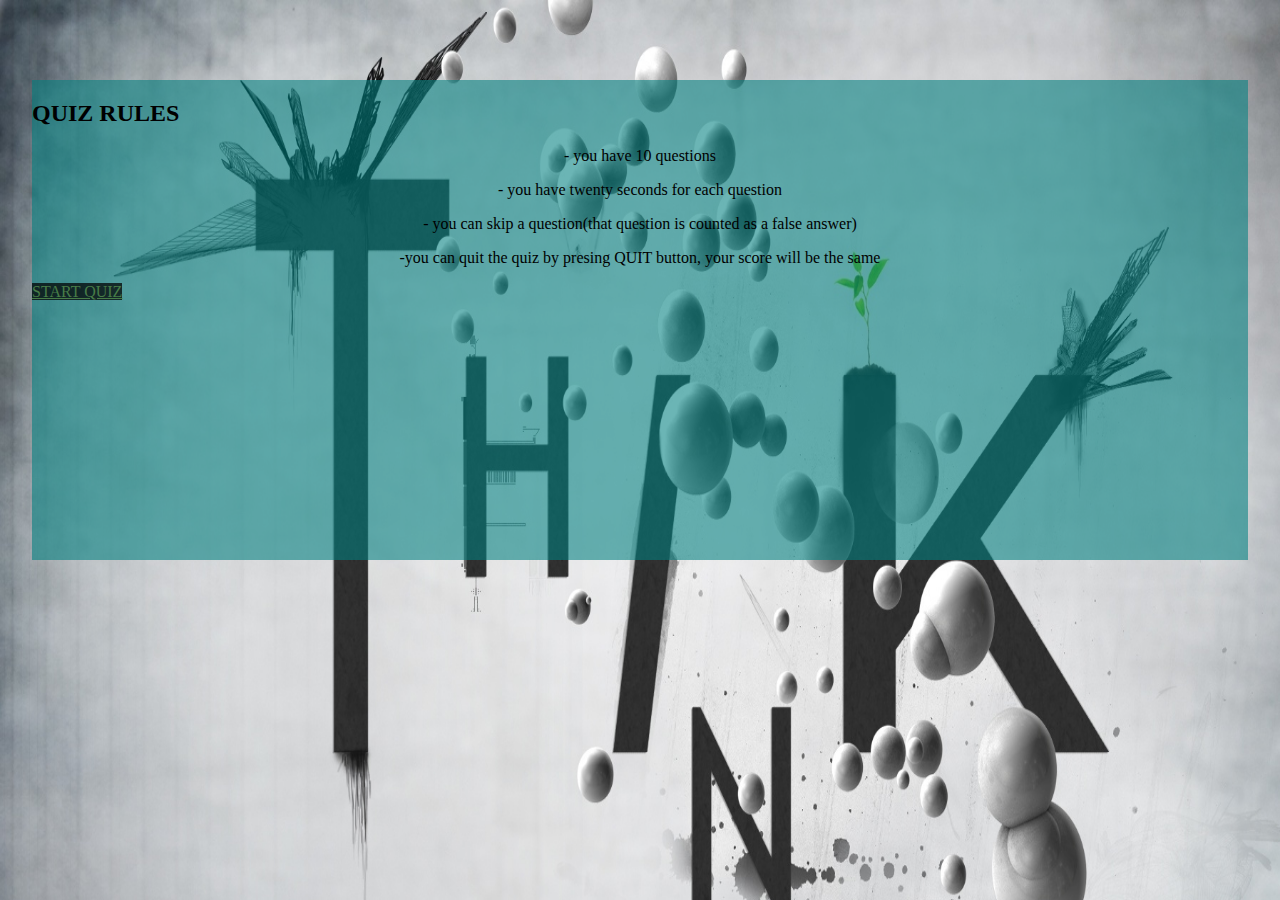
<file: domaci/hw-3/main/main.html>
<!DOCTYPE html>

<link
  href="https://cdn.jsdelivr.net/npm/bootstrap@5.0.0-beta1/dist/css/bootstrap.min.css"
  rel="stylesheet"
  integrity="sha384-giJF6kkoqNQ00vy+HMDP7azOuL0xtbfIcaT9wjKHr8RbDVddVHyTfAAsrekwKmP1"
  crossorigin="anonymous"
/>
<link href="./main.css" rel="stylesheet" />

<html>
  <body>
    <div
      class="jumbotron card card-image"
      style="background-color: rgba(0, 128, 128, 0.582)"
    >
      <div class="text-white text-center py-5 px-4">
        <div>
          <h2 class="card-title h1-responsive pt-3 mb-5 font-bold">
            <strong> QUIZ RULES</strong>
          </h2>
          <p class="mx-5 mb-5">
<div style="text-align: center; " > 
                <p>- you have 10 questions </p>
                <p>- you have twenty seconds for each question</p>
                <p>- you can skip a question(that question is counted as a false answer)  </p>
                <p>-you can quit the quiz by presing QUIT button, your score will be the same </p>

              </div>      

          </p>
          <a class="btn btn-outline-white btn-md" href="./quiz.html"
            ><i class="fas fa-clone left"></i>START QUIZ</a
          >
        </div>
      </div>
    </div>
  </body>
</html>
</file>
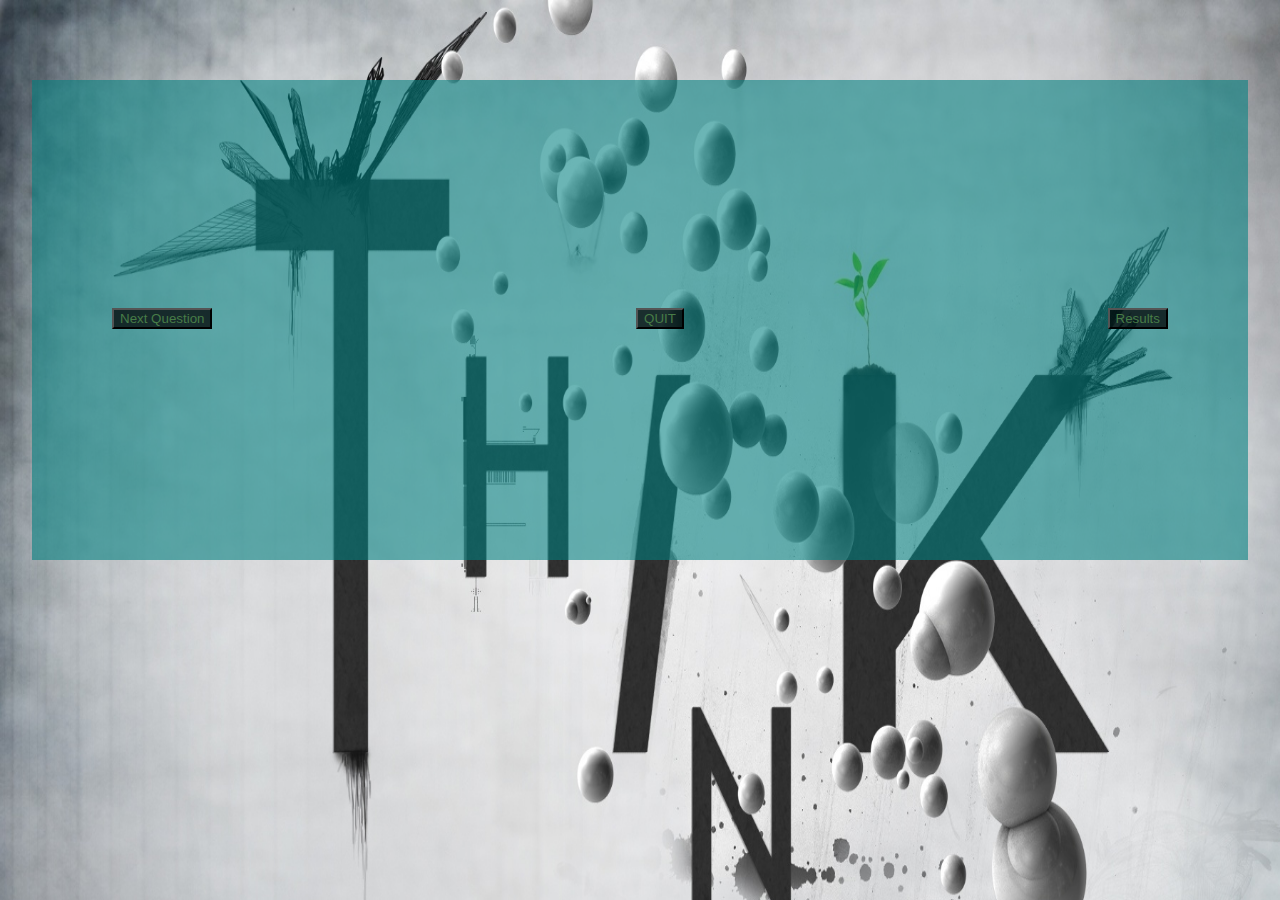
<file: domaci/hw-3/main/quiz.html>
<!DOCTYPE html>

<link
  href="https://cdn.jsdelivr.net/npm/bootstrap@5.0.0-beta1/dist/css/bootstrap.min.css"
  rel="stylesheet"
  integrity="sha384-giJF6kkoqNQ00vy+HMDP7azOuL0xtbfIcaT9wjKHr8RbDVddVHyTfAAsrekwKmP1"
  crossorigin="anonymous"
/>
<link href="./quiz.css" rel="stylesheet" />

<html>
  <body>
    <script src="./main.js"></script>
    <div
      class="jumbotron card card-image"
      style="background-color: rgba(0, 128, 128, 0.582); align-items: center"
    >
      <div class="text-white text-center py-5 px-4">
        <div>
          <h2
            id="timer"
            class="card-title h1-responsive pt-3 mb-5 font-bold"
          ></h2>
          <p class="mx-5 mb-5"></p>
        </div>
        <div id="quiz-container" class="quiz-container">
          <div id="quiz"></div>
        </div>
      </div>
      <div class="btn_display">
        <button
          id="next"
          class="btn btn-outline-white btn-md"
          style="visibility: hidden"
        >
          Next Question
        </button>
        <button
          id="quit"
          class="btn btn-outline-white btn-md"
          style="visibility: hidden"
        >
          QUIT
        </button>
        <button
          id="submit"
          class="btn btn-outline-white btn-md"
          style="visibility: hidden"
        >
          Results
        </button>
      </div>
    </div>
  </body>
</html>
</file>
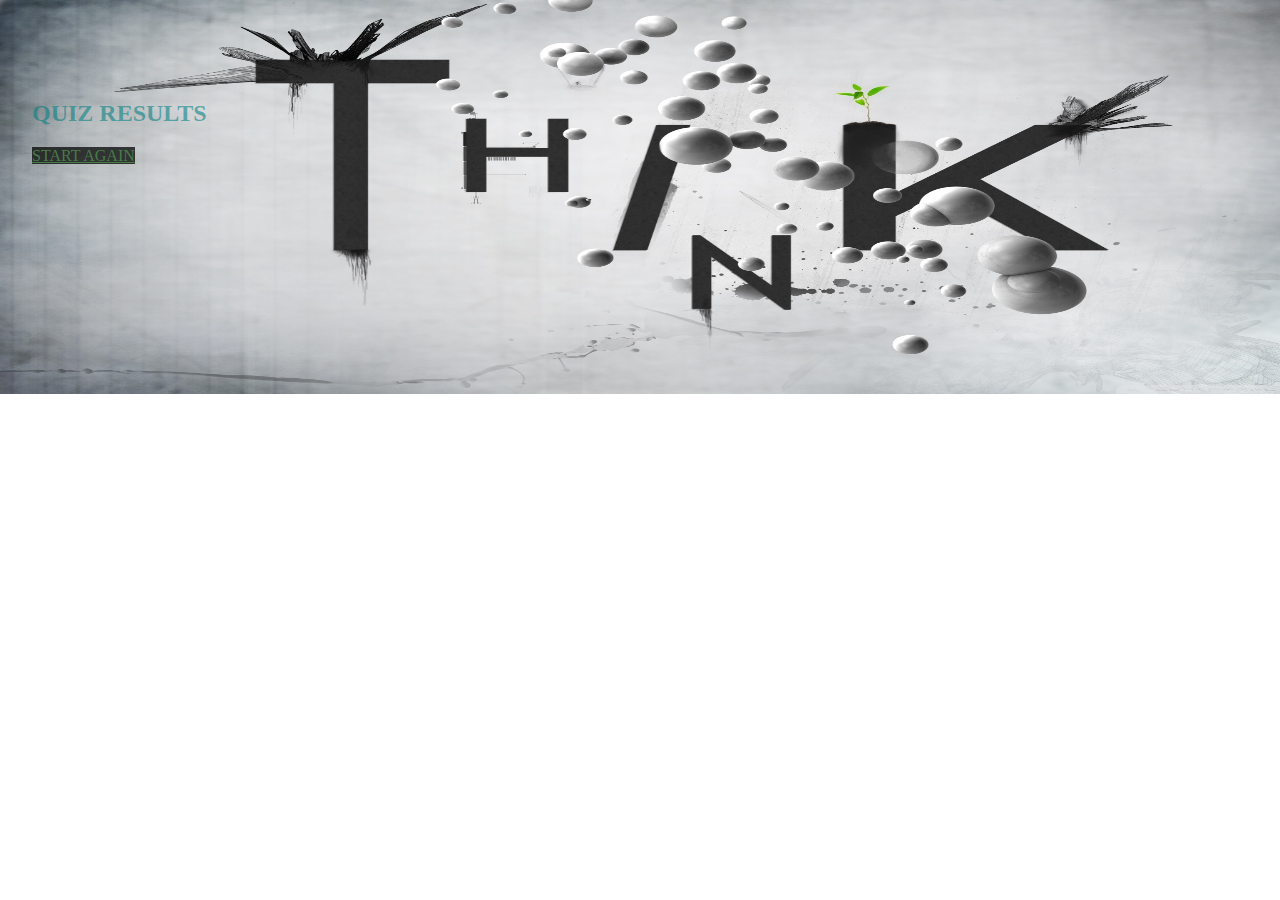
<file: domaci/hw-3/results/results.html>
<!DOCTYPE html>

<link
  href="https://cdn.jsdelivr.net/npm/bootstrap@5.0.0-beta1/dist/css/bootstrap.min.css"
  rel="stylesheet"
  integrity="sha384-giJF6kkoqNQ00vy+HMDP7azOuL0xtbfIcaT9wjKHr8RbDVddVHyTfAAsrekwKmP1"
  crossorigin="anonymous"
/>
<link href="./results.css" rel="stylesheet" />

<html>
  <body>
    <div
      class="jumbotron card card-image"
     
    >
      <div class="text-white text-center py-5 px-4">
        <div>
          <h2 class="card-title h1-responsive pt-3 mb-5 font-bold">
            <strong  style="color: rgba(0, 128, 128, 0.582)"> QUIZ RESULTS</strong>
          </h2>
          <p class="mx-5 mb-5">
<div id="results"  >  
              </div>      

          </p>
          <a class="btn btn-outline-white btn-md" href="../index.html"
            ><i class="fas fa-clone left"></i>START AGAIN</a
          >
        </div>
      </div>
    </div>
    <script src="./results.js"> </script>
  </body>
</html>
</file>
<file: domaci/hw-2/style.css>
body, html {
    height: 100%;
  }


.navbar { 
    height: min-content;
    list-style-type:none;
    background: linear-gradient(90deg, rgb(8, 8, 8) 0%, rgb(52, 52, 63) 35%, rgb(0, 0, 0) 100%) ;
}
.nav-link { 
    color: orange;
    text-shadow: 2px 2px #d0ff00;
     font-size: 2rem !important ;
     font-family: 'Franklin Gothic Medium', 'Arial Narrow', Arial, sans-serif
}

.nav-link:hover { 

    color: rgb(97, 66, 0) ;  
}

body { 
    margin-top: 15vh;
    background-image: url("background.jpg") ;
    /* Center and scale the image nicely */
    background-position: center;
    background-repeat: no-repeat;
    background-size: cover;
    background-attachment: fixed;
}

.container  { 
    font-family: cursive;
    padding: 15px;
    margin-top: 5vh ;
    color: white;
    background-color: rgba(0, 0, 0, 0.712);
    box-shadow: 1px 1px 2px black, 0 0 25px rgb(80, 80, 80), 0 0 5px rgb(3, 3, 3);
}

footer { 
    position: fixed;
  left: 0;
  bottom: 0;
  width: 100%;
  background-color: rgba(0, 0, 0, 0.288);
  color: white;
  text-align: center;

}

.forma-kontakti { 
    width: 50vh;
     height : fit-content ;   
    margin-top: 1vh;
    margin-left: 26vh;
    color: white;
    background-color: rgba(0, 0, 0, 0.712);
    box-shadow: 1px 1px 2px black, 0 0 25px rgb(80, 80, 80), 0 0 5px rgb(3, 3, 3);

}
</file>
<file: domaci/hw-3/index.css>
.html,
body {
  /* background-image: url("./pictures/background.jpg");
  background-repeat: no-repeat;
  background-size: 100% 350%;
  position: absolute; */
  height: 100%;
  width: 100%;
  margin: 0;
}

body {
  display: flex;
  background-image: url("./pictures/background.jpg");
  background-repeat: no-repeat;
  background-size: 100% 150%;
}

.form-design {
  margin: 15vh auto;
}

.card {
  width: 30rem;
  height: 20rem;
  background-color: rgba(114, 114, 114, 0.603);
}

.btn {
  background-color: rgba(0, 0, 0, 0.733);
  color: rgb(71, 124, 71);
}

.btn:hover {
  background-color: rgb(71, 124, 71);
  color: white;
}
</file>
<file: domaci/hw-3/players_data/index.css>
.html,
body {
  /* background-image: url("./pictures/background.jpg");
  background-repeat: no-repeat;
  background-size: 100% 350%;
  position: absolute; */
  height: 100%;
  width: 100%;
  margin: 0;
}

body {
  display: flex;
  background-image: url("../pictures/background.jpg");
  background-repeat: no-repeat;
  background-size: 100% 150%;
}

.form-design {
  margin: 15vh auto;
}

.card {
  width: 60vh;
  height: 50vh;
  background-color: rgba(114, 114, 114, 0.603);
}

.btn {
  background-color: rgba(0, 0, 0, 0.733);
  color: rgb(71, 124, 71);
}

.btn:hover {
  background-color: rgb(71, 124, 71);
  color: white;
}
</file>
<file: domaci1/movie.css>
html { 
    background-color: rgb(247, 247, 218);
    font-family: Arial, Helvetica, sans-serif;
    font-size: 12pt ;   
    width: 55%;
    margin: auto;
    align-self: center;

}

body { 

}

header { 
    text-align: center;
    font-size: 24pt;
    font-weight: bold;
    text-shadow: 3px 3px #999999;
}

.container { 
    display: flex;
    align-self: center;
    flex-direction: row;
    justify-content: stretch ;

}

.procenat { 
    background-image: url("./images/rbg.png");
    display: flex;
}
.procenatBroj { 
 font-size: 50px ;
 color: red; 
 padding: 10px;
}

.levaStrana { 
    background-color:#EEEEEE ;
    border-width: 5px;
    border-collapse: separate;
    border-spacing: 5px;
}

.desnaStrana { 
    width: min-content;
    background-color: #A2B964;
    box-shadow: 5px 0px 15px gray;
}

.quotebubble {
    background-color: #FFFFFF;
    border-radius: 12px;
    margin-left: 20px;
    margin-right: 20px;
    padding: 1em;
    border-style: solid;
    border-width: 2px;
    border-color: #CCCCCC;
}

.people {
    border-radius: 10px;
    margin-left: 20px;
    margin-right: 20px;
    padding: 10px;
   font-size: 13pt ; 
}

.imgPeople { 
    float: left;
    margin-right: 5px;
}
.publication{ 
    font-size: 13pt;
}

span { 
    font-style: italic;
}
 img { 
    float: left;
 }

q { 
    margin-left: 2px;
}

dt { 
    font-weight: bold;
    padding-top: 15px;
}

footer { 
    background-color: #A2B964;
    width: 100%;
}
</file>
<file: domaci/hw-2/style1.css>
body, html {
    height: 100%;
  }


  .navbar { 
    height: min-content;
    list-style-type:none;
    background: linear-gradient(90deg, rgb(8, 8, 8) 0%, rgb(52, 52, 63) 35%, rgb(0, 0, 0) 100%) ;
}
.nav-link { 
    color: orange;
    text-shadow: 2px 2px #d0ff00;
     font-size: 2rem !important ;
     font-family: 'Franklin Gothic Medium', 'Arial Narrow', Arial, sans-serif
}

.nav-link:hover { 

    color: rgb(97, 66, 0) ;  
}

body { 
  margin-top: 15vh;
  background: linear-gradient(90deg, rgb(255, 0, 0) 0%, rgb(255, 255, 255) 35%, rgb(255, 0, 0) 100%) ;
    /* Center and scale the image nicely */
    background-position: center;
    background-repeat: no-repeat;
    background-size: cover;
    width: 100%;
    height: 100%;
    background-attachment: fixed;
}

.container  { 
    font-family: cursive;
    padding: 15px;
    margin-top: 5vh ;
    color: white;
    background-color: rgba(0, 0, 0, 0.712);
    box-shadow: 1px 1px 2px black, 0 0 25px rgb(80, 80, 80), 0 0 5px rgb(3, 3, 3);
}


.galerija { 
    margin-top: 7vh;
    margin-left: 7vh;
    margin-right: 7vh;
}

.ul_galerija {
    display: flex;
    flex-wrap: wrap;
    list-style-type:none;
    
  }
  
  .li_galerija {
    height: 40vh;
    flex-grow: 1;
  }
  
  img {
    max-height: 100%;
    min-width: 100%;
    object-fit: cover;
    vertical-align: bottom;
    box-shadow: 1px 1px 2px black, 0 0 25px rgb(80, 80, 80), 0 0 5px rgb(3, 3, 3);
  }
</file>
<file: domaci/hw-3/main/main.css>
.html,
body {
  height: 100%;
  width: 100%;
  margin: 0;
}

body {
  display: flex;
  background-image: url("../pictures/background.jpg");
  background-repeat: no-repeat;
  background-size: 100% 200%;
}
.jumbotron {
  width: 100%;
  height: 30rem;
  margin: 5rem 2rem 2rem 2rem;
}

.btn {
  background-color: rgba(0, 0, 0, 0.733);
  color: rgb(71, 124, 71);
  margin-top: 7rem;
}

.btn:hover {
  background-color: rgb(71, 124, 71);
  color: white;
}
</file>
<file: domaci/hw-3/main/quiz.css>
.html,
body {
  height: 100%;
  width: 100%;
  margin: 0;
}

body {
  display: flex;
  background-image: url("../pictures/background.jpg");
  background-repeat: no-repeat;
  background-size: 100% 200%;
}
.jumbotron {
  width: 100%;
  height: 30rem;
  margin: 5rem 2rem 2rem 2rem;
}

.btn_display {
  align-self: center;
  display: flex;
  flex-direction: row;
  justify-content: space-between;
}

.btn {
  margin-top: 13rem;
  margin-left: 5rem;
  margin-right: 5rem;
  background-color: rgba(0, 0, 0, 0.733);
  color: rgb(71, 124, 71);
  width: max-content;
}

.btn:hover {
  background-color: rgb(71, 124, 71);
  color: white;
}

.slide {
  margin-top: 7rem;
  position: absolute;
  left: 0px;
  top: 0px;
  width: 100%;
  z-index: 1;
  opacity: 0;
  transition: opacity 0.5s;
}
.active-slide {
  opacity: 1;
  z-index: 2;
}

.question {
  font-size: 30px;
  margin-bottom: 10px;
  color: rgb(21, 59, 21);
  background-color: rgba(0, 214, 0, 0.356);
}
.answers {
  margin-bottom: 20px;
  text-align: left;
  display: inline-block;
}
.answers label {
  display: block;
  margin-bottom: 10px;
}
</file>
<file: domaci/hw-3/results/results.css>
.html,
body {
  /* background-image: url("./pictures/background.jpg");
  background-repeat: no-repeat;
  background-size: 100% 350%;
  position: absolute; */
  height: 100%;
  width: 100%;
  margin: 0;
}

body {
  display: flex;
  background-image: url("../pictures/background.jpg");
  background-repeat: no-repeat;
  background-size: 100% 200%;
}
.jumbotron {
  background-color: rgba(0, 128, 0, 0);
  border: none;
  width: 100%;
  height: 100%;
  margin: 5rem 2rem 2rem 2rem;
}

.btn {
  background-color: rgba(0, 0, 0, 0.733);
  color: rgb(71, 124, 71);
  margin-top: 7rem;
}

.btn:hover {
  background-color: rgb(71, 124, 71);
  color: white;
}

.items {
  background-color: rgba(39, 145, 39, 0.719);
}

#results {
  color: rgb(0, 34, 0);
}
</file>
